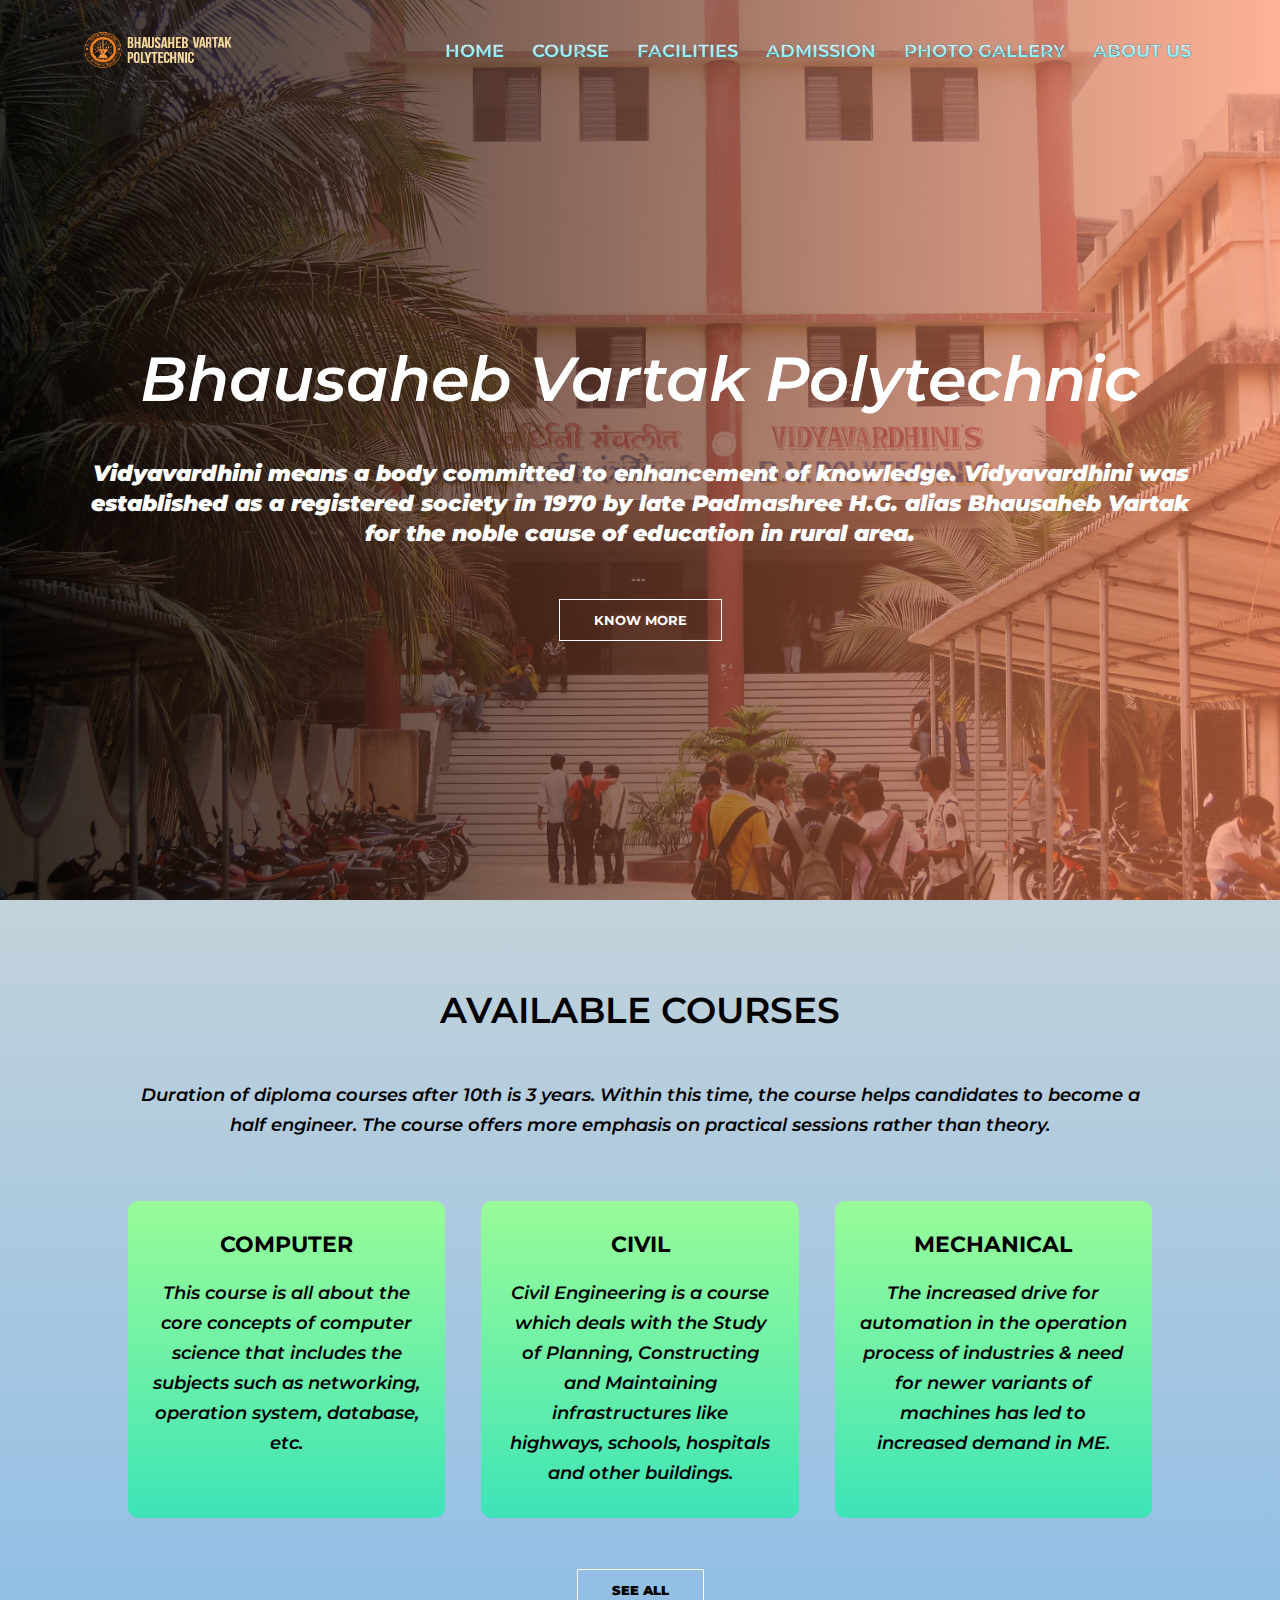
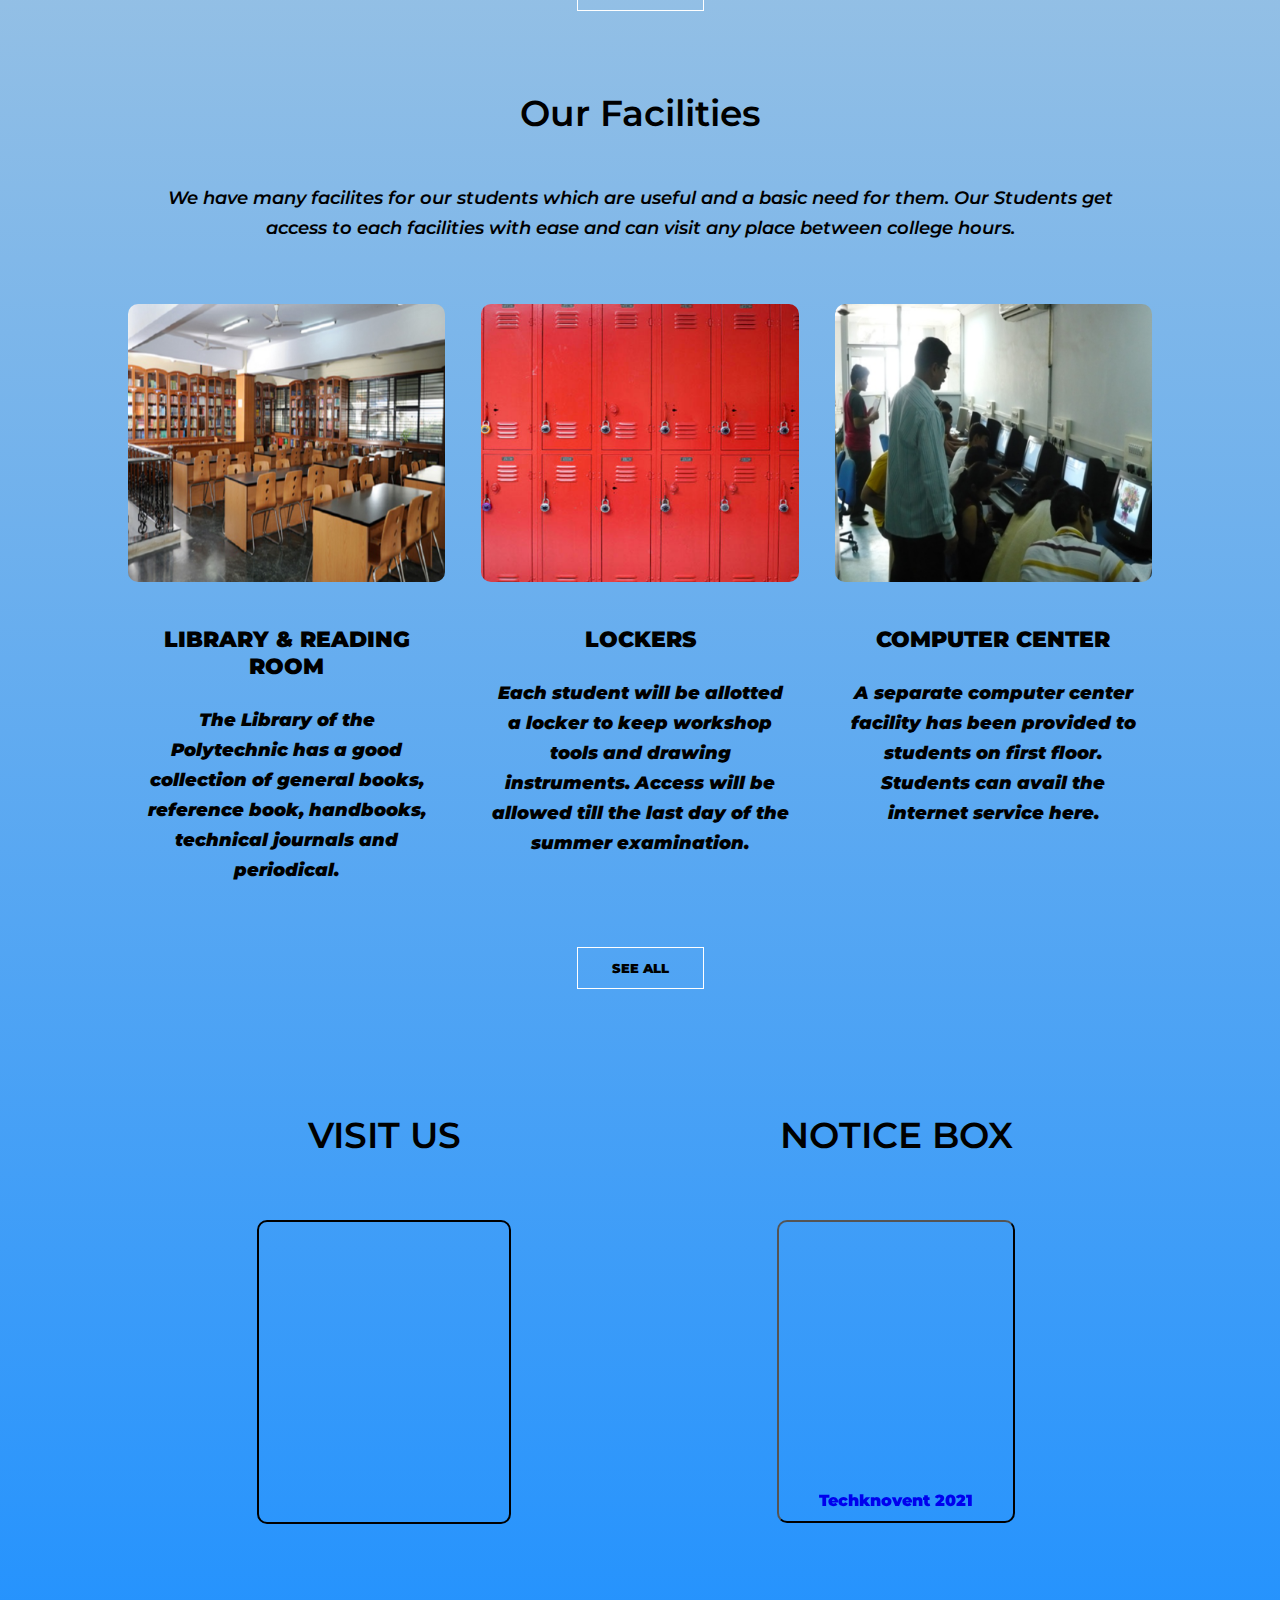
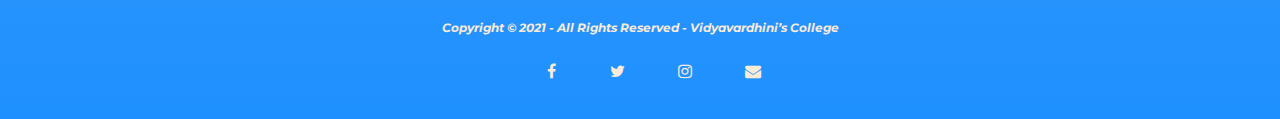
<file: index.html>
<!DOCTYPE html>
<html>
<head>
	<meta charset="utf-8">
	<meta name="viewport" content="width=device-width, initial-scale=1.0">
	<meta name="author" content="Suraj Muthukumar, Harsh Gujrati, Darshan Mahadik">
	<title>Bhausaheb Vartak Polytechnic</title>
	<link rel="shortcut icon" type="image/jpg" href="images/favicons.png"/>
	<link rel="stylesheet" href="style.css">
	<link rel="preconnect" href="https://fonts.gstatic.com">
	<link href="https://fonts.googleapis.com/css2?family=Montserrat:ital,wght@0,100;0,200;0,300;0,400;0,500;0,600;0,700;1,200;1,300;1,400;1,500;1,600&display=swap" rel="stylesheet">
	<link rel="stylesheet" href="https://stackpath.bootstrapcdn.com/font-awesome/4.7.0/css/font-awesome.min.css">
</head>
<body>

	<section class = "header">
			<nav>
		 	<a href="index.html"> <img src="images/logo.png"></a>
		 	<div class="nav-links" id="navLinks">
		 		<i class="fa fa-times" onclick="hideMenu()"></i>
		 		<ul>
		 				<li><a href=" index.html     "><b>HOME         </b></a></li>
		 				<li><a href=" courses.html    "><b>COURSE       </b></a></li>
		 				<li><a href=" facilities.html"><b>FACILITIES   </b></a></li>
		 				<li><a href=" admission.html "><b>ADMISSION    </b></a></li>
		 				<li><a href=" gallery.html   "><b>PHOTO GALLERY</b></a></li>
		 				<li><a href=" about.html     "><b>ABOUT US     </b></a></li>
		 		</ul>
		 	</div>
		 	<i class="fa fa-bars" onclick="showMenu()"></i>
			</nav>

			<div class="text-box">
				<h1>Bhausaheb Vartak Polytechnic</h1>
				<p><b>Vidyavardhini means a body committed to enhancement of knowledge. Vidyavardhini was established as a registered society in 1970 by late Padmashree H.G. alias Bhausaheb Vartak for the noble cause of education in rural area.</b></p>
				<a href=" about.html" class="hero-btn"><b>KNOW MORE</b></a>
			</div>
		

	</section>

	<!----------Marquee----------->
 			<div class="marquee">
        		<a href=" admission.html "><p><b>candidates seeking for admission to First Year & Direct Second Year Diploma please click here for more information<b> </p></a>
			</div>

	<!----------Course----------->

   <section class="course">
   	<h1>AVAILABLE COURSES</h1>
   	<p>Duration of diploma courses after 10th is 3 years. Within this time, the course helps candidates to become a half engineer. The course offers more emphasis on practical sessions rather than theory.</p>

   	<div class="row">
   		<div class="course-col">
   			<h3>COMPUTER</h3>
   			<p>This course is all about the core concepts of computer science that includes the subjects such as networking, operation system, database, etc.  </p>
   		</div>


   		<div class="course-col">
   			<h3>CIVIL</h3>
   			<p>Civil Engineering is a course which deals with the Study of Planning, Constructing and Maintaining infrastructures like highways, schools, hospitals and other buildings. </p>
   		</div>

   		<div class="course-col">
   			<h3>MECHANICAL</h3>
   			<p>The increased drive for automation in the operation process of industries & need for newer variants of machines has led to increased demand in ME. </p>
   		</div>
   	</div>

				<a href =" courses.html " class="her-btn"><b>SEE ALL</b></a>

   </section>



<!----Facilities------>
   <section class="facilities">
   		<h1>Our Facilities</h1>
   		<p>We have many facilites for our students which are useful and a basic need for them. Our Students get access to each facilities with ease and can visit any place between college hours.</p> 


   		<div class="row">
  		<div class="facilities-col">
  		
  			<img src="images/library.png">
  			<h3><b>LIBRARY & READING ROOM</b></h3>
  			<p><b>The Library of the Polytechnic has a good collection of general books, reference book, handbooks, technical journals and periodical.</b></p>
  		</div>

  		<div class="facilities-col">
  		
  			<img src="images/lockers.png">
  			<h3><b>LOCKERS</b></h3>
  			<p><b>Each student will be allotted a locker to keep workshop tools and drawing instruments. Access will be allowed till the last day of the summer examination.</b> </p>
  		</div>

  		<div class="facilities-col">
  		
  			<img src="images/cc.png">
  			<h3><b>COMPUTER CENTER</b></h3>
  			<p><b>A separate computer center facility has been provided to students on first floor. Students can avail the internet service here.</b></p>
  		</div>


			</div>

			<a href=" facilities.html " class="he-btn"><b>SEE ALL</b></a>
   </section>

<!----MAPS------>

  <section class="map">

  	 	

   <div class="row">
  	  <div class="map-col">
  	  	<h1>VISIT US</h1>

  	  	<iframe src="https://www.google.com/maps/embed?pb=!1m14!1m8!1m3!1d15054.60530538092!2d72.8289418!3d19.3842445!3m2!1i1024!2i768!4f13.1!3m3!1m2!1s0x0%3A0xdbdf19bb611251f7!2sBhausaheb%20Vartak%20Polytechnic!5e0!3m2!1sen!2sin!4v1622832775474!5m2!1sen!2sin" width="250" height="300" style="border:solid; border-radius: 10px; border-width: 2px;" allowfullscreen="" loading="lazy">
  	  	</iframe>

  	  </div>

  	  <div class="map-col">
  	  	<h1>NOTICE BOX</h1>
  	  	
        		 <marquee direction = "up"; scrolldelay= "300";>

        		 		<a href="Techknovent 2021.pdf" target="_blank">Techknovent 2021<br></a>
        		 	  <br>

        		 		<a href="Vacancy Round For 2020-21.pdf" target="_blank">Vacancy Round For 2020-21<br></a>
        		 		<br>
        		 	
        		 		<a href="2020-21 EVEN SEMESTER SCHEDULE.pdf" target="_blank">2020-21 Even Semester Schedule<br></a>
        		 		<br>

        		 </marquee>
		

  	  </div>

  	</div>

  	</section>
   

<!----Footer------>
		<section class="footer">

			<div class="footer1">
  					<p>Copyright © 2021 - All Rights Reserved - Vidyavardhini’s College</p>
			</div>
    
     <div class="icons">
     	 		<a href="https://www.facebook.com/sundar.pichai" target="_blank"><i class="fa fa-facebook"></i></a>
     			<a href="https://twitter.com/sundarpichai"  target="_blank"><i class="fa fa-twitter"></i></a>
     			<a href="https://www.instagram.com/sundarpichai/" target="_blank"><i class="fa fa-instagram"></i></a>
     			<a href="https://mail.google.com/mail/u/0/#inbox?compose=DmwnWrRqgkHTfMkwhHzxGcwhvMscFjxqnkvrzggZFGzRmgFQlZrDNxdchVqKFXDQPsJgLMZVrFhg" target="_blank"><i class="fa fa-envelope"></i></a>
     	
     </div>

     
		</section>



<!----Javascript for toggle menu------>

 	<script>
 		var navLinks = document.getElementById("navLinks");
 		function showMenu()
 		{
 			navLinks.style.right = "0";
 		}

 		function hideMenu()
 		{
 			navLinks.style.right = "-200px";
 		}
 	</script>
</body>
</html>
</file>
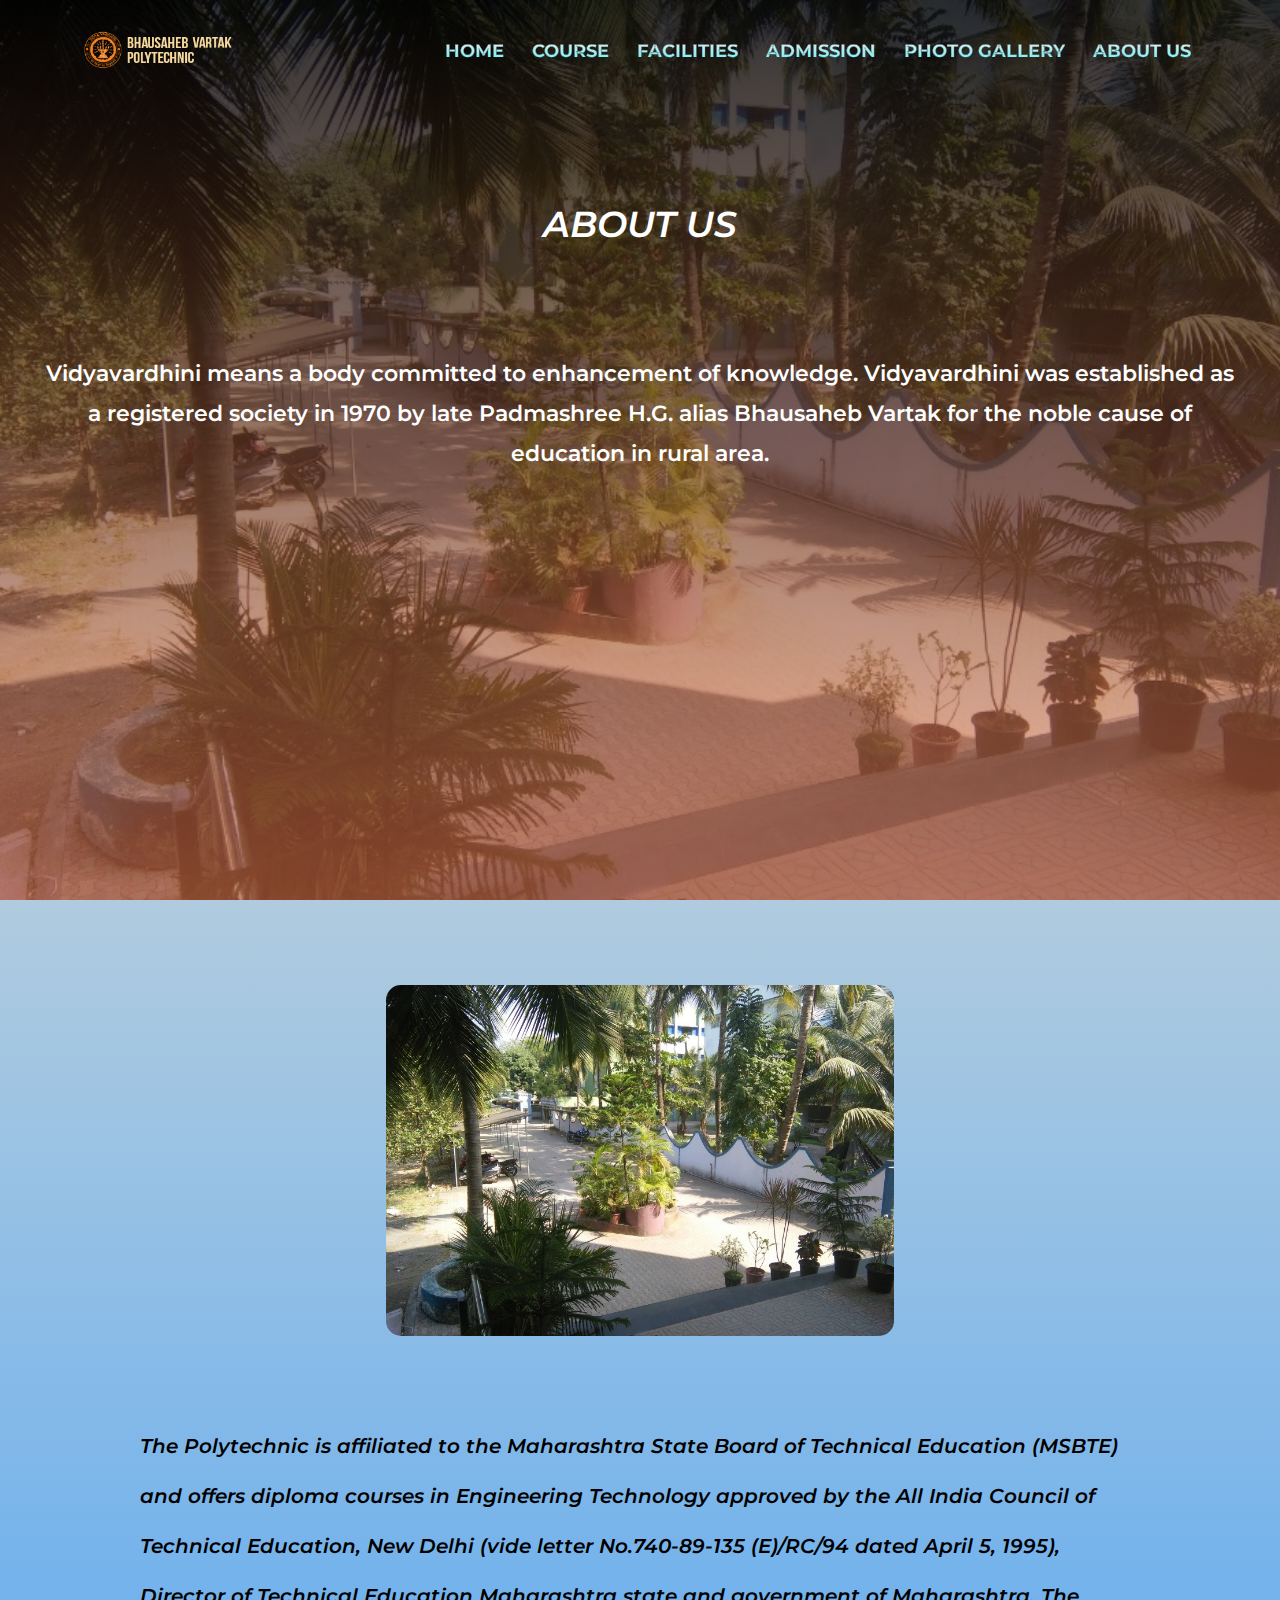
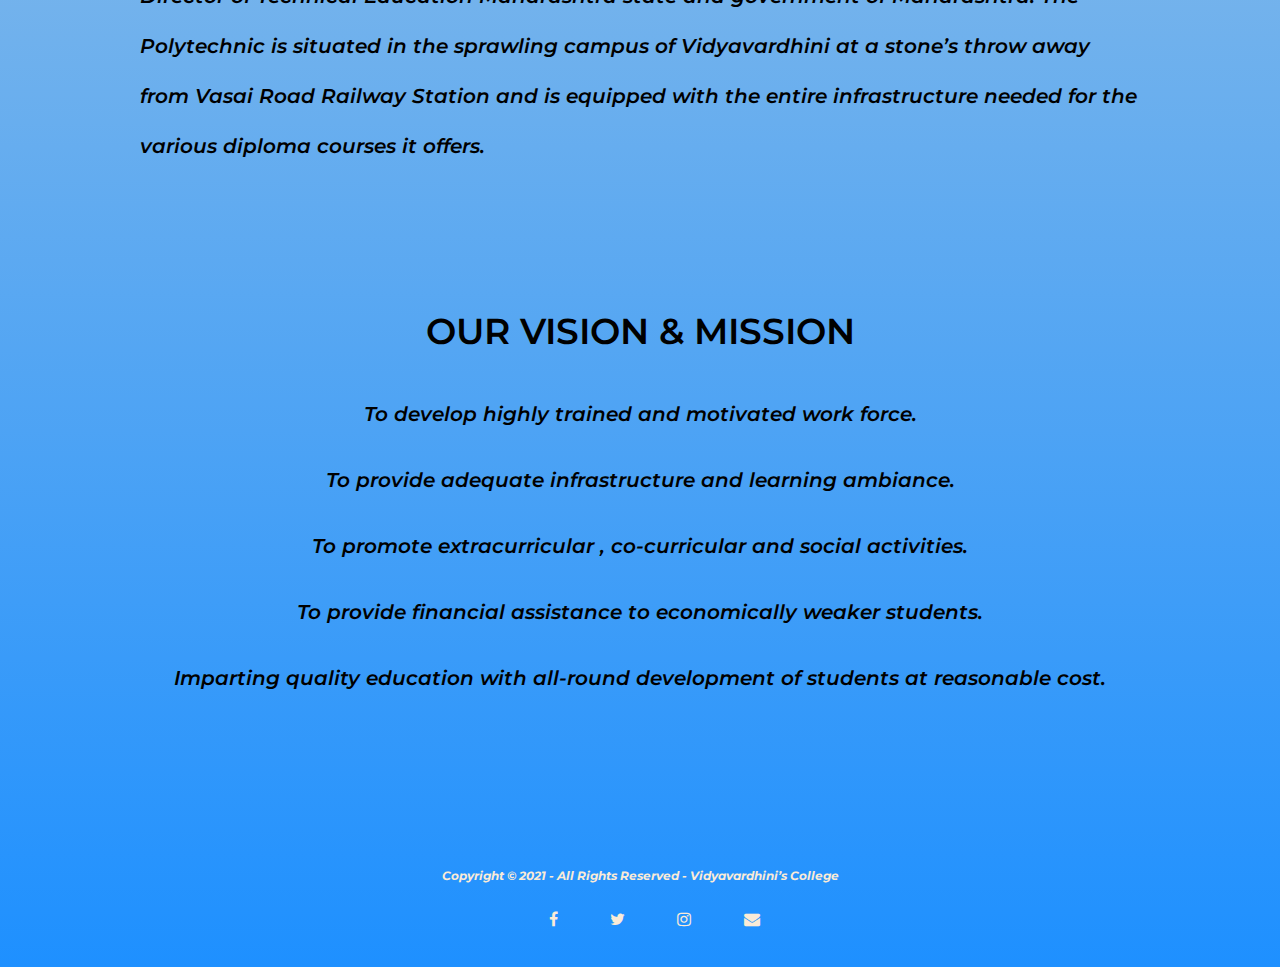
<file: about.html>
<!DOCTYPE html>
<html>
<head>
	<meta charset="utf-8">
	<meta name="viewport" content="width=device-width, initial-scale=1.0">
	<meta name="author" content="Suraj Muthukumar, Harsh Gujrati, Darshan Mahadik">
	<title>Bhausaheb Vartak Polytechnic</title>
	<link rel="shortcut icon" type="image/jpg" href="images/favicons.png"/>
	<link rel="stylesheet" href="style.css">
	<link rel="preconnect" href="https://fonts.gstatic.com">
	<link href="https://fonts.googleapis.com/css2?family=Montserrat:ital,wght@0,100;0,200;0,300;0,400;0,500;0,600;0,700;1,200;1,300;1,400;1,500;1,600&display=swap" rel="stylesheet">
	<link rel="stylesheet" href="https://stackpath.bootstrapcdn.com/font-awesome/4.7.0/css/font-awesome.min.css">
</head>
<body>

	<section class = "sub-header">
			<nav>
		 	<a href="index.html"> <img src="images/logo.png"></a>
		 	<div class="nav-links" id="navLinks">
		 		<i class="fa fa-times" onclick="hideMenu()"></i>
		 		<ul>
		 				<li><a href=" index.html "><b>HOME         </b></a></li>
		 				<li><a href="courses.html "><b>COURSE       </b></a></li>
		 				<li><a href=" facilities.html "><b>FACILITIES   </b></a></li>
		 				<li><a href=" admission.html "><b>ADMISSION    </b></a></li>
		 				<li><a href=" gallery.html"><b>PHOTO GALLERY</b></a></li>
		 				<li><a href=" about.html "><b>ABOUT US     </b></a></li>
		 		</ul>
		 	</div>
		 	<i class="fa fa-bars" onclick="showMenu()"></i>
			</nav>

	 			<h1>ABOUT US</h1>
        <h3>Vidyavardhini means a body committed to enhancement of knowledge. Vidyavardhini was established as a registered society in 1970 by late Padmashree H.G. alias Bhausaheb Vartak for the noble cause of education in rural area.
        </h3>

	</section>

<!----------about us----------------->

			<section class="about-us">
				
					

						

						<div class="about-col">
							<!----<h1>About The Institute</h1>------>

							<div class="about-col">
							
								<img src="images/background.png">

						</div>
							
							<p>The Polytechnic is affiliated to the Maharashtra State Board of Technical Education (MSBTE) and offers diploma courses in Engineering Technology approved by the All India Council of Technical Education, New Delhi (vide letter No.740-89-135 (E)/RC/94 dated April 5, 1995), Director of Technical Education Maharashtra state and government of Maharashtra. The Polytechnic is situated in the sprawling campus of Vidyavardhini at a stone’s throw away from Vasai Road Railway Station and is equipped with the entire infrastructure needed for the various diploma courses it offers.<br>
							</p>

						
						</div>


			</section>



				</section>

<!----------about us1----------------->

			<section class="about-us1">

						<div class="about-col1">
							<h1>OUR VISION & MISSION</h1>

							<p><li>To develop highly trained and motivated work force.</li>
								 <li>To provide adequate infrastructure and learning ambiance.</li>
								 <li>To promote extracurricular , co-curricular and social activities.</li>
								 <li>To provide financial assistance to economically weaker students.</li>
								 <li>Imparting quality education with all-round development of students at reasonable cost.</li>
							</p>
							<p><br>
							</p>	
						</div>
			</section>





<!----Footer------>
		<section class="footer">

			<div class="footer1">
  					<p>Copyright © 2021 - All Rights Reserved - Vidyavardhini’s College</p>
			</div>
    
     <div class="icons">
     	 		<a href="https://www.facebook.com/sundar.pichai" target="_blank"><i class="fa fa-facebook"></i></a>
     			<a href="https://twitter.com/sundarpichai"  target="_blank"><i class="fa fa-twitter"></i></a>
     			<a href="https://www.instagram.com/sundarpichai/" target="_blank"><i class="fa fa-instagram"></i></a>
     			<a href="https://mail.google.com/mail/u/0/#inbox?compose=CllgCJlKnZTkqHBgMSZczzrfsVqKVVHHmjHJfTDQZjJGFlsnMMVXqfmSKVgqbBgZQhnHxFMQkVV" target="_blank"><i class="fa fa-envelope"></i></a>
     	
     </div>
		</section>



<!----Javascript for toggle menu------>

 	<script>
 		var navLinks = document.getElementById("navLinks");
 		function showMenu()
 		{
 			navLinks.style.right = "0";
 		}

 		function hideMenu()
 		{
 			navLinks.style.right = "-200px";
 		}
 	</script>
</body>
</html>
</file>
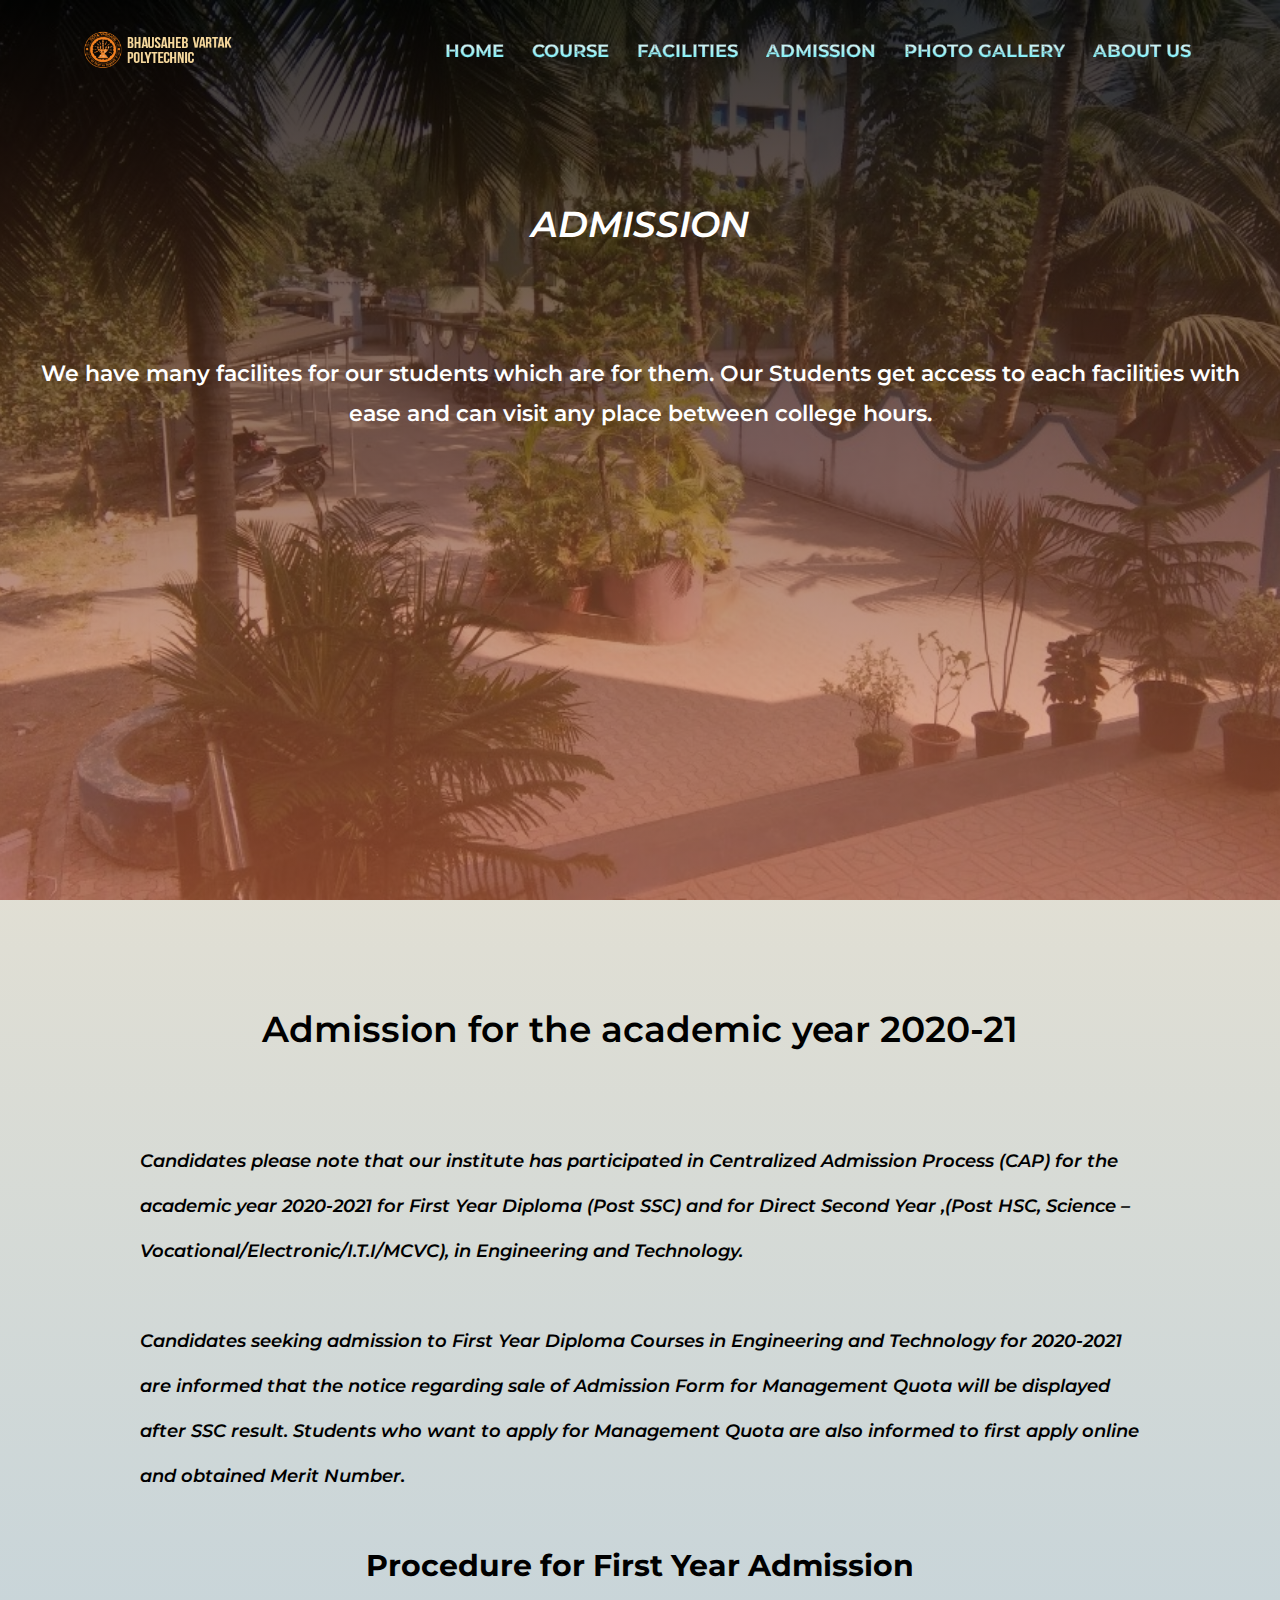
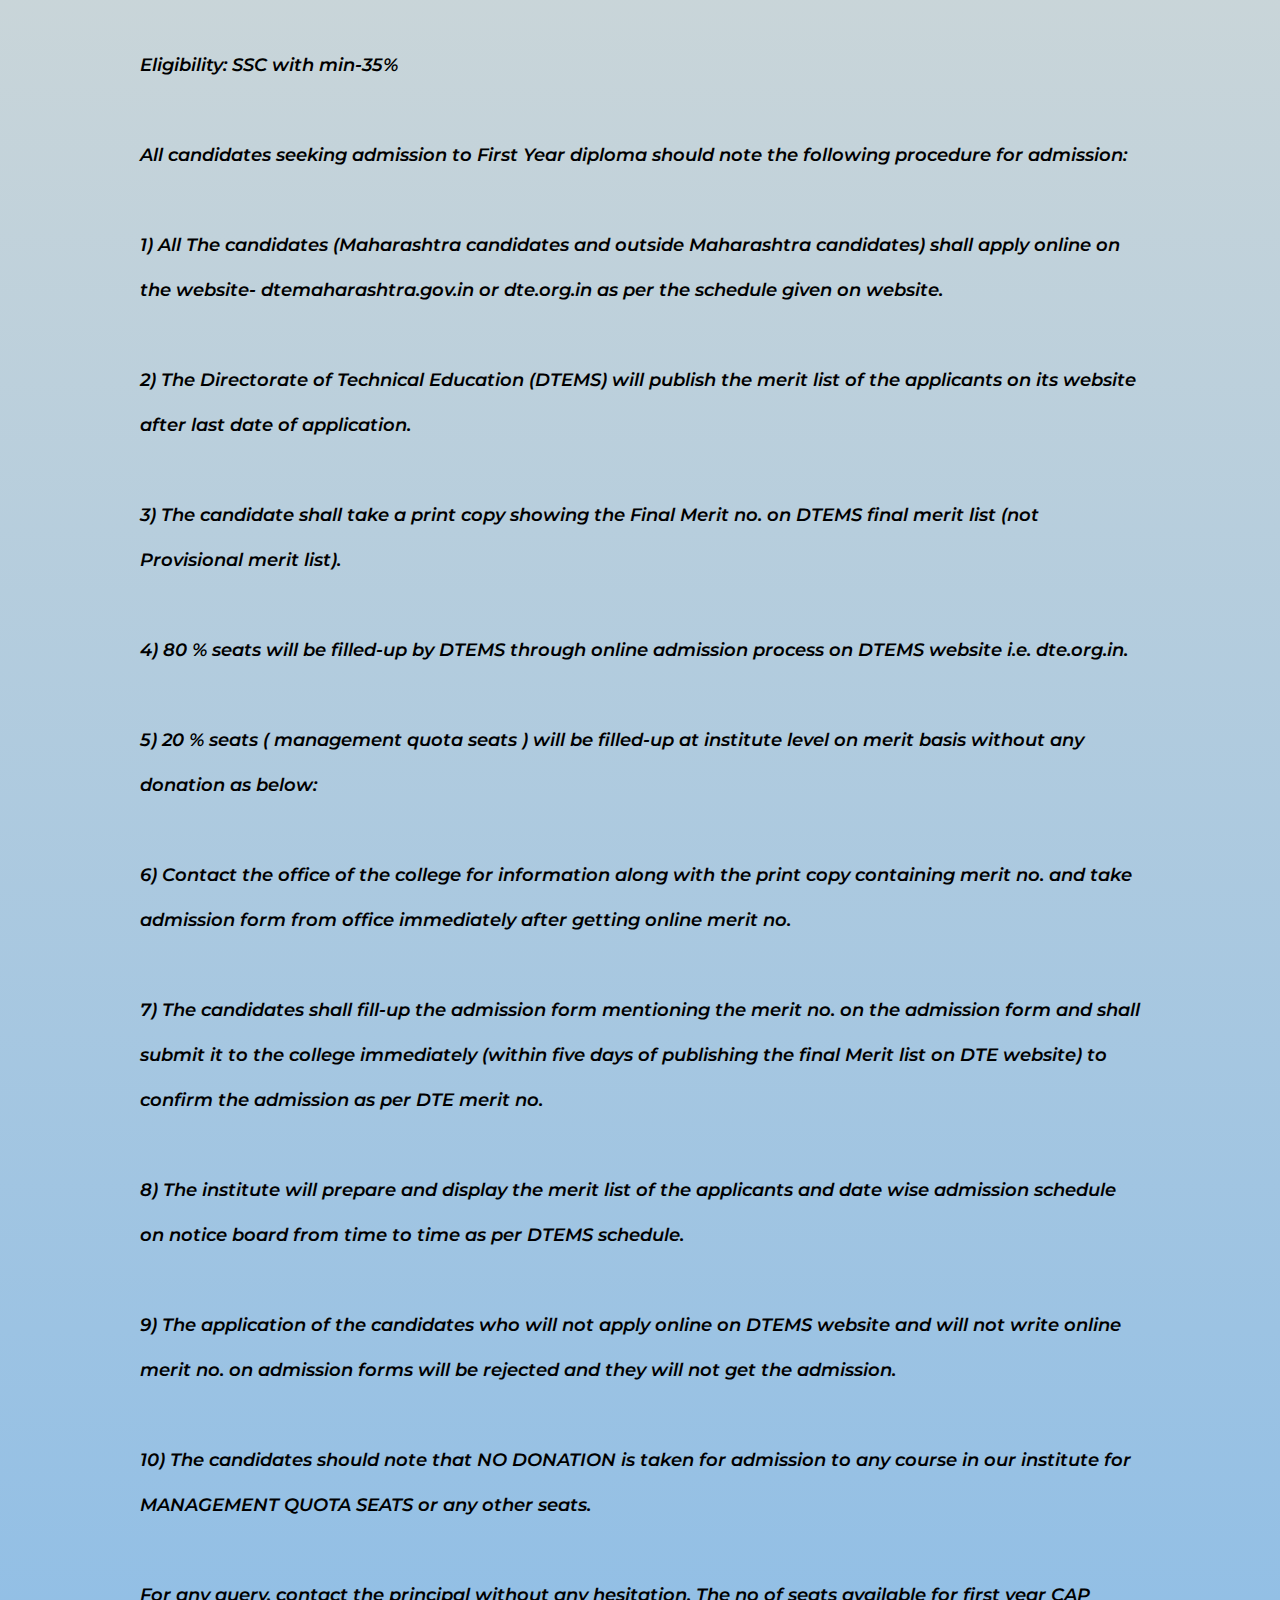
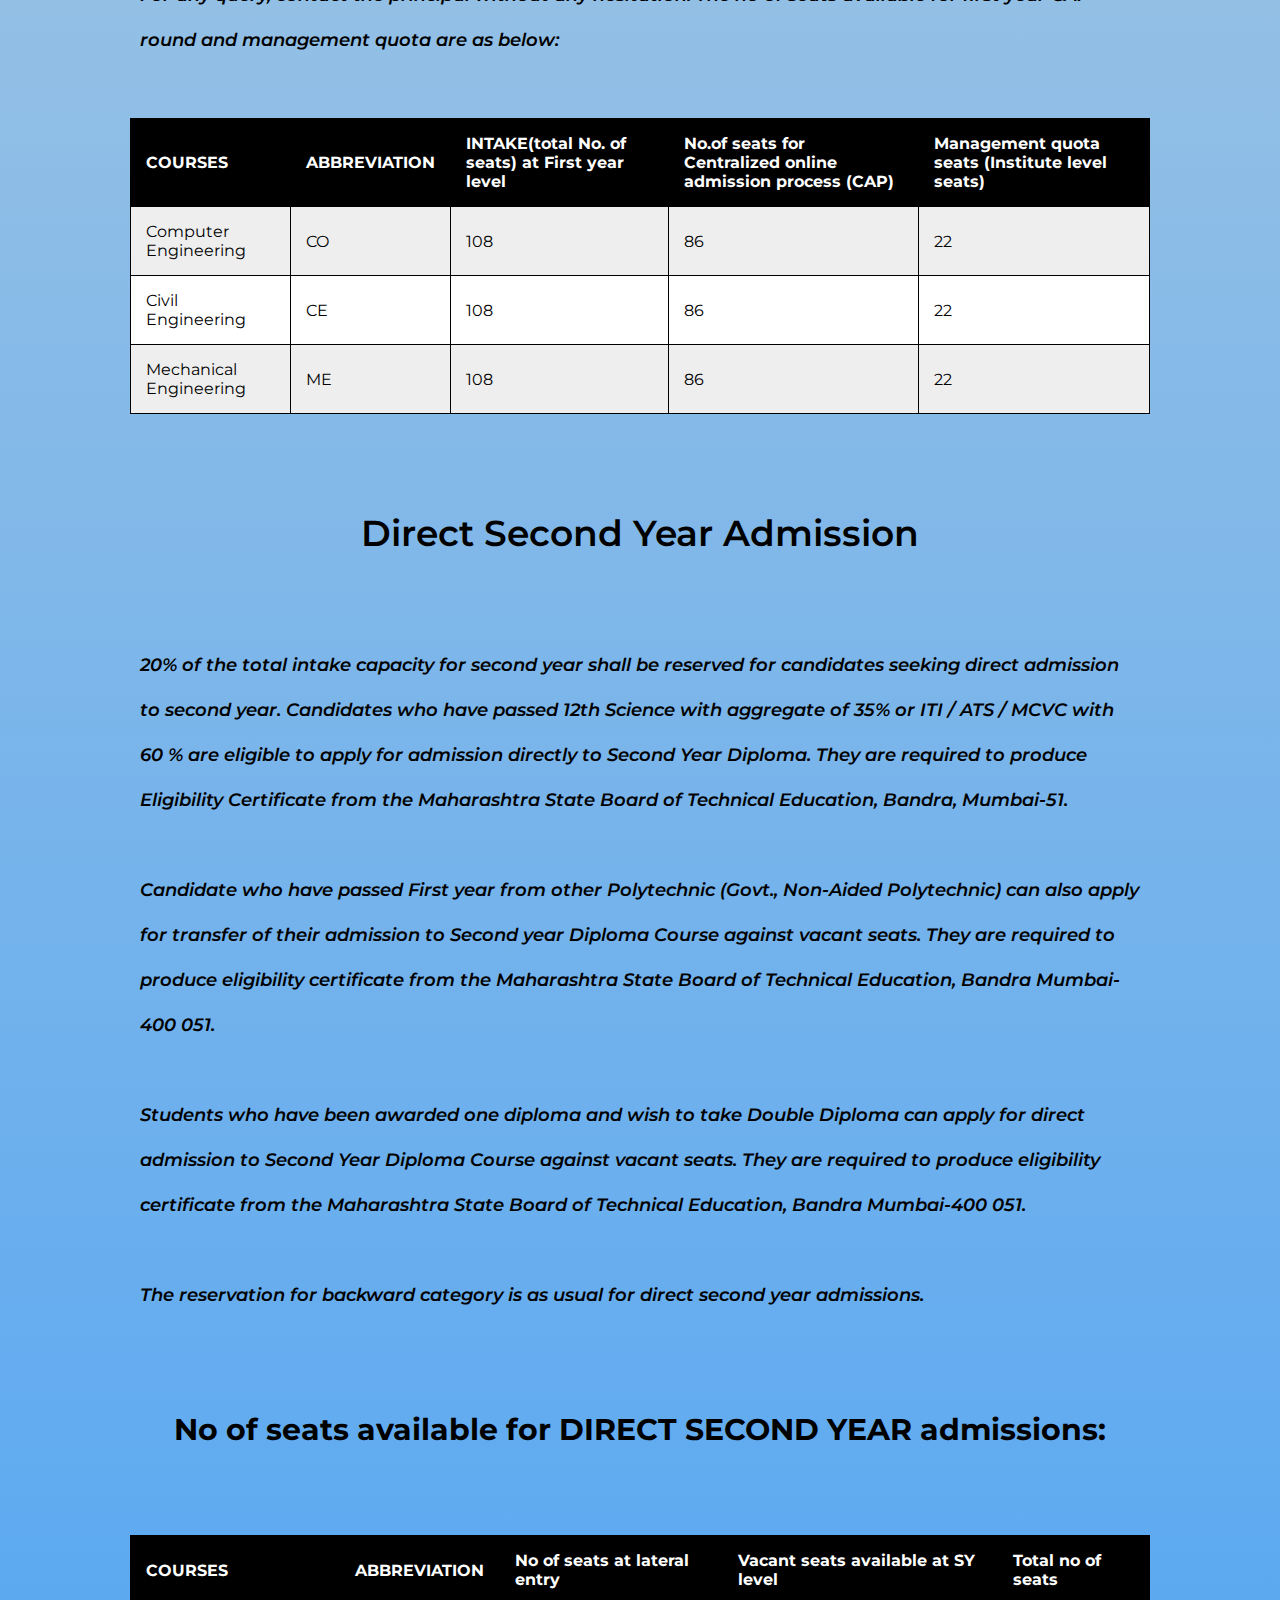
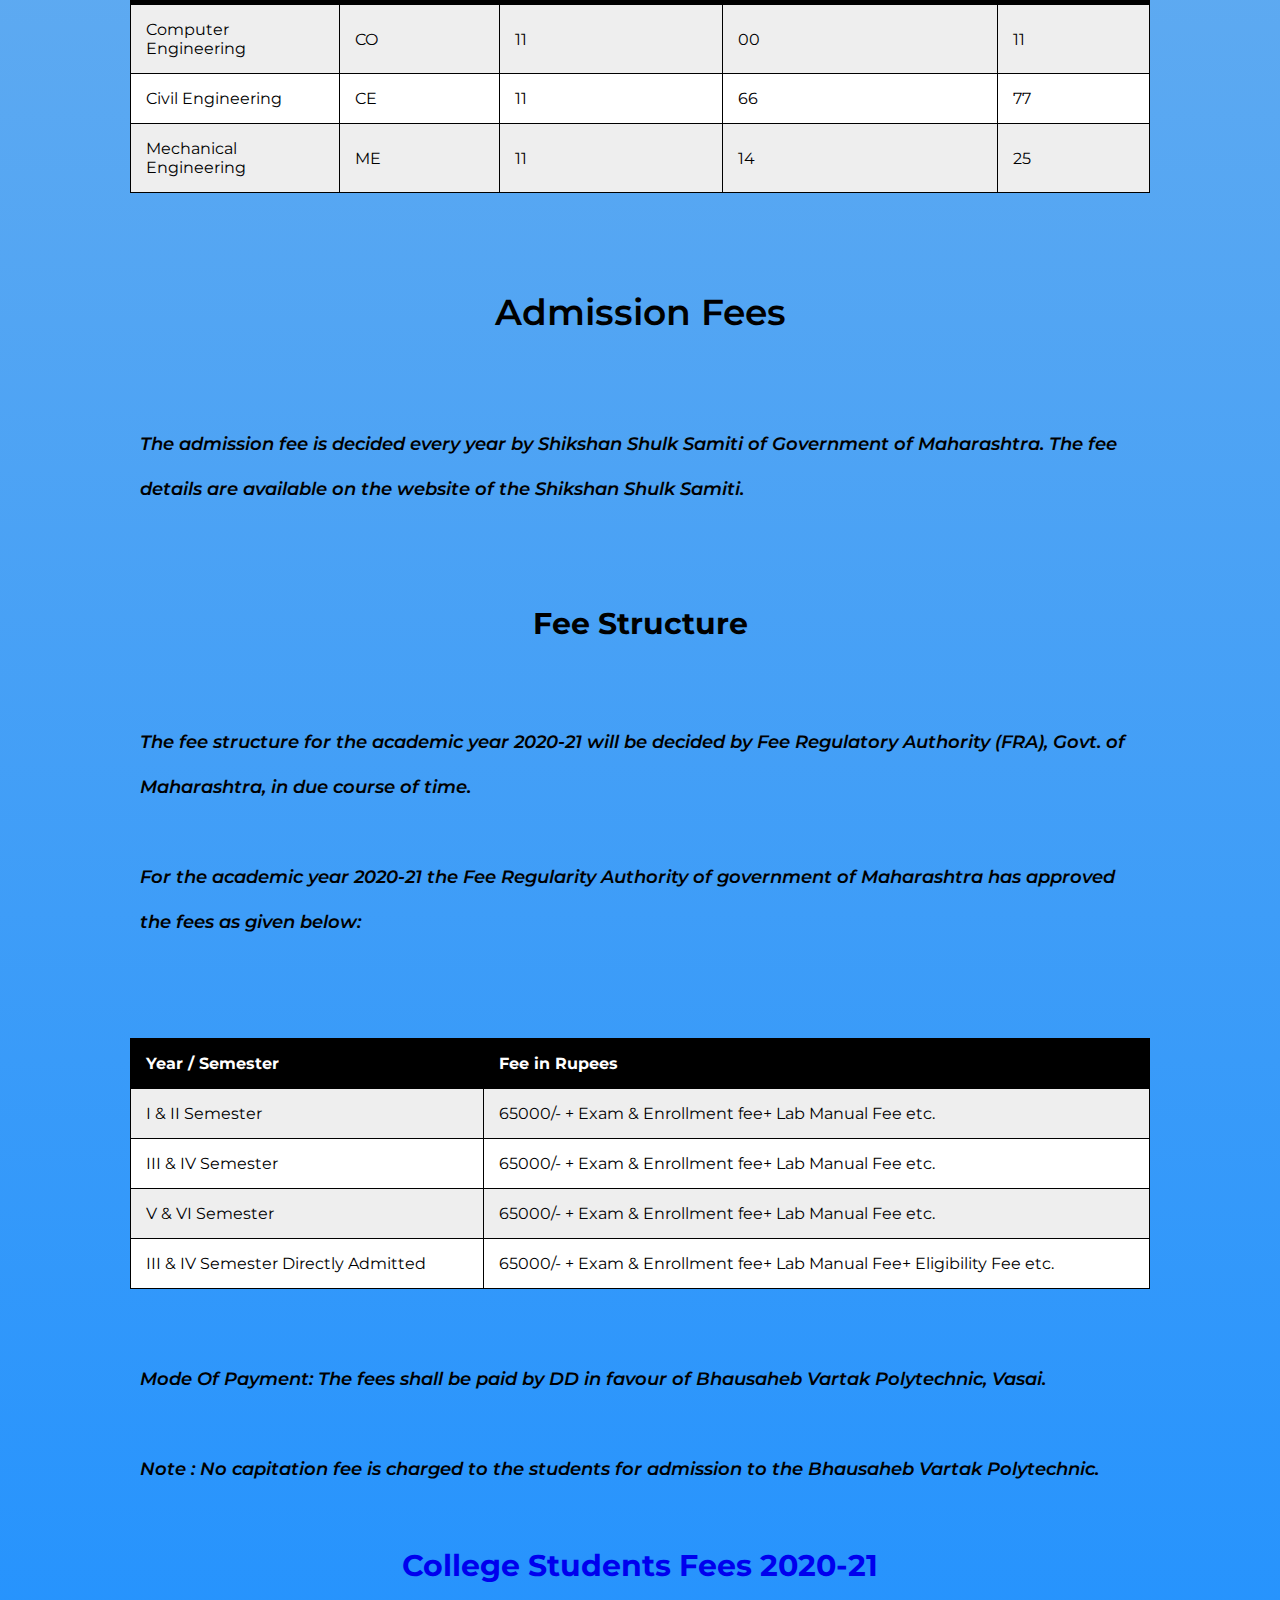
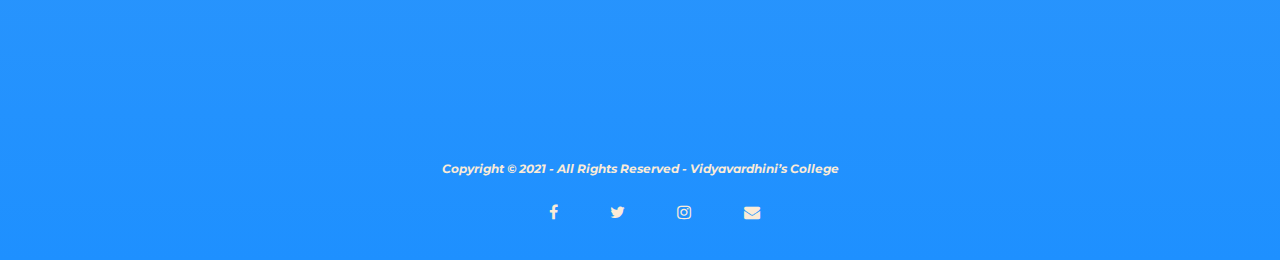
<file: admission.html>
<!DOCTYPE html>
<html>
<head>
	<meta charset="utf-8">
	<meta name="viewport" content="width=device-width, initial-scale=1.0">
	<meta name="author" content="Suraj Muthukumar, Harsh Gujrati, Darshan Mahadik">
	<title>Bhausaheb Vartak Polytechnic</title>
	<link rel="shortcut icon" type="image/jpg" href="images/favicons.png"/>
	<link rel="stylesheet" href="style.css">
	<link rel="preconnect" href="https://fonts.gstatic.com">
	<link href="https://fonts.googleapis.com/css2?family=Montserrat:ital,wght@0,100;0,200;0,300;0,400;0,500;0,600;0,700;1,200;1,300;1,400;1,500;1,600&display=swap" rel="stylesheet">
	<link rel="stylesheet" href="https://stackpath.bootstrapcdn.com/font-awesome/4.7.0/css/font-awesome.min.css">
</head>
<body>

	<section class = "sub-header">
			<nav>
		 	<a href="index.html"> <img src="images/logo.png"></a>
		 	<div class="nav-links" id="navLinks">
		 		<i class="fa fa-times" onclick="hideMenu()"></i>
		 		<ul>
		 				<li><a href=" index.html "><b>HOME         </b></a></li>
		 				<li><a href="courses.html "><b>COURSE       </b></a></li>
		 				<li><a href=" facilities.html "><b>FACILITIES   </b></a></li>
		 				<li><a href=" admission.html "><b>ADMISSION    </b></a></li>
		 				<li><a href=" gallery.html"><b>PHOTO GALLERY</b></a></li>
		 				<li><a href=" about.html "><b>ABOUT US     </b></a></li>
		 		</ul>
		 	</div>
		 	<i class="fa fa-bars" onclick="showMenu()"></i>
			</nav>

	 			<h1>ADMISSION</h1>
        <h3>We have many facilites for our students which are for them. Our Students get access to each facilities with ease and can visit any place between college hours.</h3>
	</section>

<br>

<!----------admission----------------->

			<section class="admission">

						<div class="admission1">
							<h1>Admission for the academic year 2020-21</h1>

							<p>Candidates please note that our institute has participated in Centralized Admission Process (CAP) for the academic year 2020-2021 for First Year Diploma (Post SSC) and for Direct Second Year ,(Post HSC, Science –Vocational/Electronic/I.T.I/MCVC), in Engineering and Technology.<br>
<br>
Candidates seeking admission to First Year Diploma Courses in Engineering and Technology for 2020-2021 are informed that the notice regarding sale of Admission Form for Management Quota will be displayed after SSC result. Students who want to apply for Management Quota are also informed to first apply online and obtained Merit Number.</p>
<br>
<br>
<h2>Procedure for First Year Admission</h2>
 <br>
<p>Eligibility: SSC with min-35%<br> <br>

All candidates seeking admission to First Year diploma should note the following procedure for admission:<br> <br>
1) All The candidates (Maharashtra candidates and outside Maharashtra candidates) shall apply online on the website- dtemaharashtra.gov.in or dte.org.in as per the schedule given on website.<br> <br>
2) The Directorate of Technical Education (DTEMS) will publish the merit list of the applicants on its website after last date of application.<br> <br>
3) The candidate shall take a print copy showing the Final Merit no. on DTEMS final merit list (not Provisional merit list).<br> <br>
4) 80 % seats will be filled-up by DTEMS through online admission process on DTEMS website i.e. dte.org.in.<br> 
<br>
5) 20 % seats ( management quota seats ) will be filled-up at institute level on merit basis without any donation as below:<br> <br>
6) Contact the office of the college for information along with the print copy containing merit no. and take admission form from office immediately after getting online merit no.<br> <br>
7) The candidates shall fill-up the admission form mentioning the merit no. on the admission form and shall submit it to the college immediately (within five days of publishing the final Merit list on DTE website) to confirm the admission as per DTE merit no.<br> <br>
8) The institute will prepare and display the merit list of the applicants and date wise admission schedule on notice board from time to time as per DTEMS schedule.<br> <br>
9) The application of the candidates who will not apply online on DTEMS website and will not write online merit no. on admission forms will be rejected and they will not get the admission.<br> <br>
10) The candidates should note that NO DONATION is taken for admission to any course in our institute for MANAGEMENT QUOTA SEATS or any other seats.<br> <br>

 

For any query, contact the principal without any hesitation.

The no of seats available for first year CAP round and management quota are as below:

<br>
<br>
<table id="t01">
  <tr>
    <th>COURSES</th> 
    <th>ABBREVIATION</th>
    <th>INTAKE(total No. of seats) at First year level</th>
    <th>No.of seats for Centralized online admission process (CAP)</th>
    <th>Management quota seats (Institute level seats)</th>
  </tr>

  <tr>
    <td>Computer Engineering</td>
    <td>CO</td>
    <td>108</td>
     <td>86</td>
      <td>22</td>
  </tr>

   <tr>
    <td>Civil Engineering</td>
    <td>CE</td>
    <td>108</td>
     <td>86</td>
      <td>22</td>
  </tr>

   <tr>
    <td>Mechanical Engineering</td>
    <td>ME</td>
    <td>108</td>
     <td>86</td>
      <td>22</td>
  </tr>
 
</table>


</p>
							
						</div>



						<div class="admission1"> <br> 
							<h1>Direct Second Year Admission</h1>

<p>20% of the total intake capacity for second year shall be reserved for candidates seeking direct admission to second year. Candidates who have passed 12th Science with aggregate of 35% or ITI / ATS / MCVC with 60 % are eligible to apply for admission directly to Second Year Diploma. They are required to produce Eligibility Certificate from the Maharashtra State Board of Technical Education, Bandra, Mumbai-51.<br> <br>

Candidate who have passed First year from other Polytechnic (Govt., Non-Aided Polytechnic) can also apply for transfer of their admission to Second year Diploma Course against vacant seats. They are required to produce eligibility certificate from the Maharashtra State Board of Technical Education, Bandra Mumbai-400 051.
<br><br>

Students who have been awarded one diploma and wish to take Double Diploma can apply for direct admission to Second Year Diploma Course against vacant seats. They are required to produce eligibility certificate from the Maharashtra State Board of Technical Education, Bandra Mumbai-400 051. <br><br>
The reservation for backward category is as usual for direct second year admissions.<br>
<br>
</p>
<br>
<br>
<h2>No of seats available for DIRECT SECOND YEAR admissions:</h2>
 <br>
<br>
<br>
<table id="t01">
  <tr>
    <th>COURSES</th> 
    <th>ABBREVIATION</th>
    <th>No of seats at lateral entry</th>
    <th>Vacant seats available at SY level</th>
    <th>Total no of seats</th>
  </tr>

  <tr>
    <td>Computer Engineering</td>
    <td>CO</td>
    <td>11</td>
     <td>00</td>
      <td>11</td>
  </tr>

   <tr>
    <td>Civil Engineering</td>
    <td>CE</td>
    <td>11</td>
     <td>66</td>
      <td>77</td>
  </tr>

   <tr>
    <td>Mechanical Engineering</td>
    <td>ME</td>
    <td>11</td>
     <td>14</td>
      <td>25</td>
  </tr>
 
</table>
</p>
							
						</div>



						<div class="admission1"> <br> 
							<h1>Admission Fees</h1>

<p>The admission fee is decided every year by Shikshan Shulk Samiti of Government of Maharashtra.
The fee details are available on the website of the Shikshan Shulk Samiti.<br> <br>
</p>
<br>
<br>
<h2>Fee Structure</h2>
 <br>
<br>
<p>The fee structure for the academic year 2020-21 will be decided by Fee Regulatory Authority (FRA), Govt. of Maharashtra, in due course of time.<br><br>
For the academic year 2020-21 the Fee Regularity Authority of government of Maharashtra has approved the fees as given below:<br> <br>
</p>
<br>
<br>
<table id="t01">
  <tr>
    <th>Year / Semester</th> 
    <th>Fee in Rupees</th>
    
  </tr>

  <tr>
    <td>I & II Semester</td>
    <td>65000/- + Exam & Enrollment fee+ Lab Manual Fee etc.</td>
    
  </tr>

   <tr>
    <td>III & IV Semester</td>
    <td>65000/- + Exam & Enrollment fee+ Lab Manual Fee etc.</td>
    
  </tr>

   <tr>
    <td>V & VI Semester</td>
    <td>65000/- + Exam & Enrollment fee+ Lab Manual Fee etc.</td>
  </tr>

  <tr>
    <td>III & IV Semester Directly Admitted</td>
    <td>65000/- + Exam & Enrollment fee+ Lab Manual Fee+ Eligibility Fee etc.</td>
  </tr>
 
</table>
</p>
<br>
<br>
<p>Mode Of Payment:
The fees shall be paid by DD in favour of Bhausaheb Vartak Polytechnic, Vasai.
<br>
<br>
Note :
No capitation fee is charged to the students for admission to the Bhausaheb Vartak Polytechnic.<br> <br>
</p>

<h2><a href="College Students Fees 2020-21.pdf" target="_blank">College Students Fees 2020-21</a> </h2>
							
						</div>
			</section>

<!----Footer------>
		<section class="footer">

			<div class="footer1">
  					<p>Copyright © 2021 - All Rights Reserved - Vidyavardhini’s College</p>
			</div>
    
     <div class="icons">
     	 		<a href="https://www.facebook.com/sundar.pichai" target="_blank"><i class="fa fa-facebook"></i></a>
     			<a href="https://twitter.com/sundarpichai"  target="_blank"><i class="fa fa-twitter"></i></a>
     			<a href="https://www.instagram.com/sundarpichai/" target="_blank"><i class="fa fa-instagram"></i></a>
     			<a href="https://mail.google.com/mail/u/0/#inbox?compose=CllgCJlKnZTkqHBgMSZczzrfsVqKVVHHmjHJfTDQZjJGFlsnMMVXqfmSKVgqbBgZQhnHxFMQkVV" target="_blank"><i class="fa fa-envelope"></i></a>
     	
     </div>
		</section>



<!----Javascript for toggle menu------>

 	<script>
 		var navLinks = document.getElementById("navLinks");
 		function showMenu()
 		{
 			navLinks.style.right = "0";
 		}

 		function hideMenu()
 		{
 			navLinks.style.right = "-200px";
 		}
 	</script>
</body>
</html>
</file>
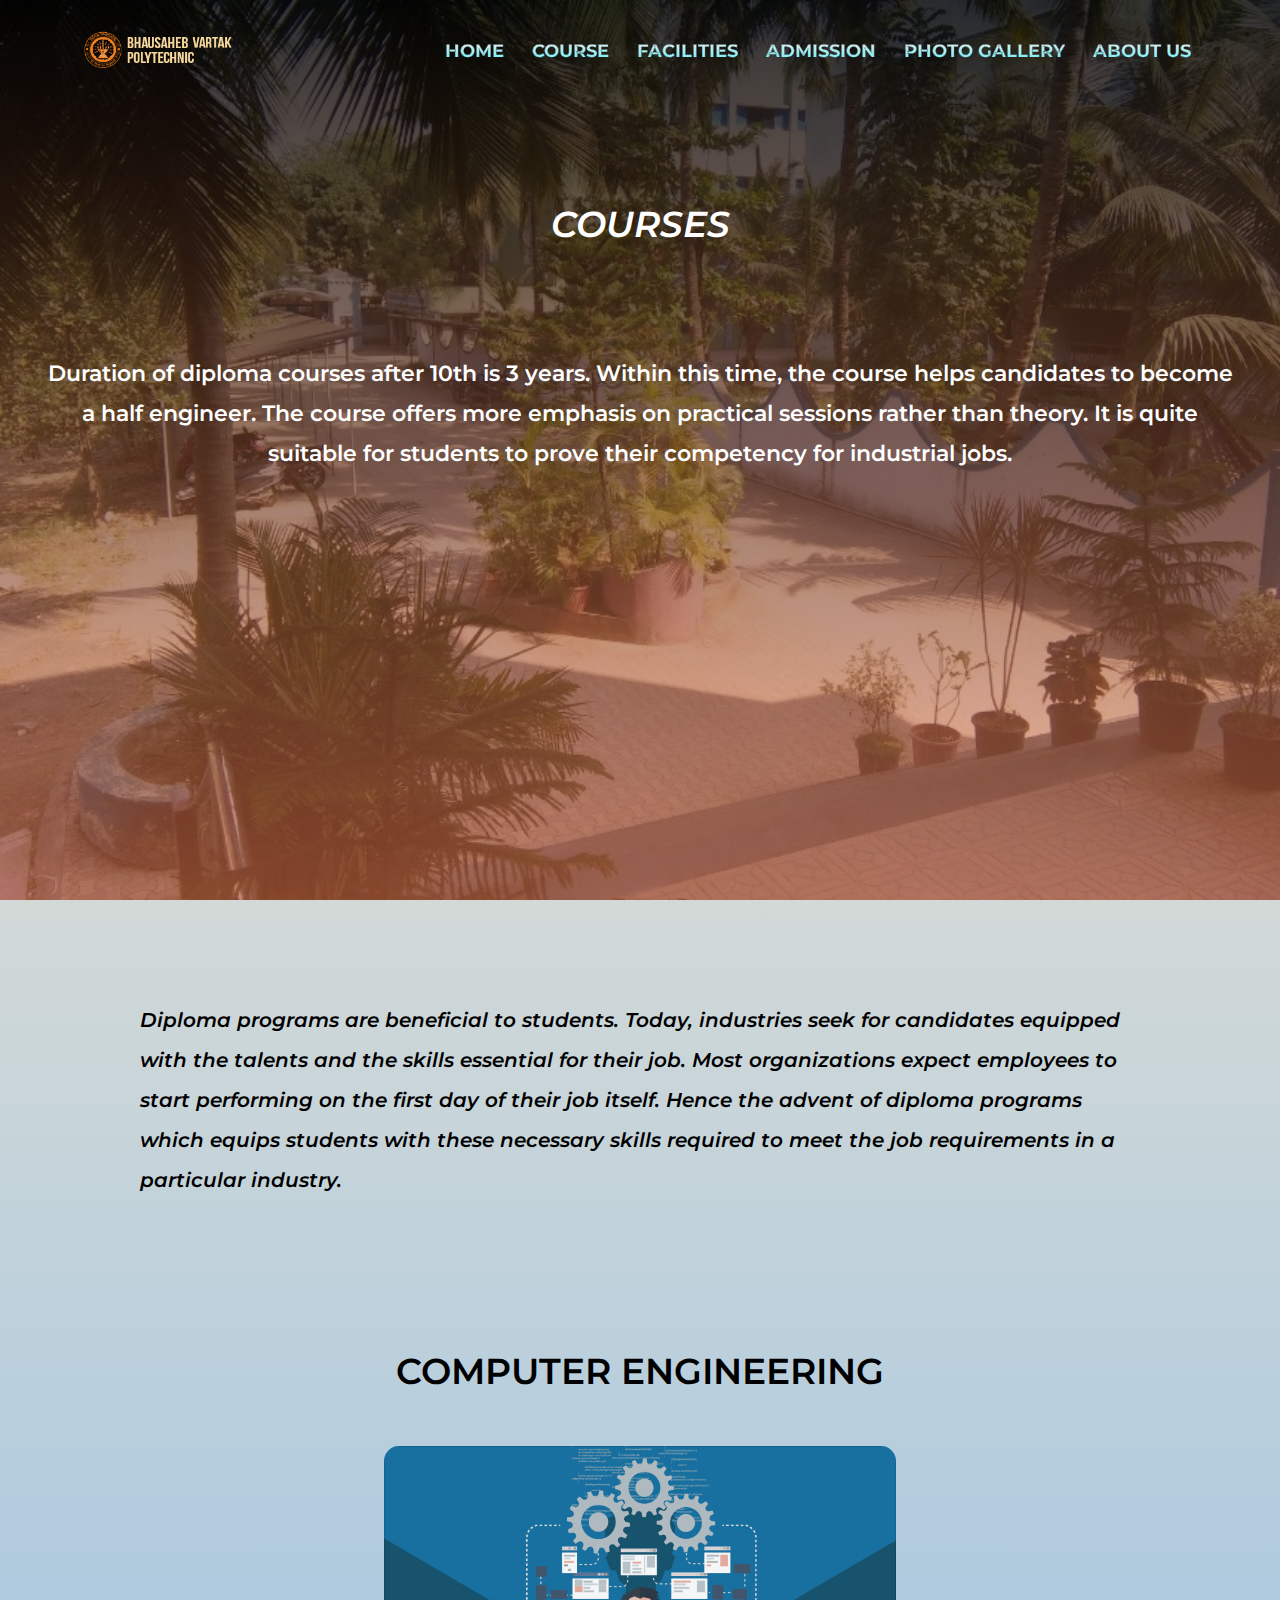
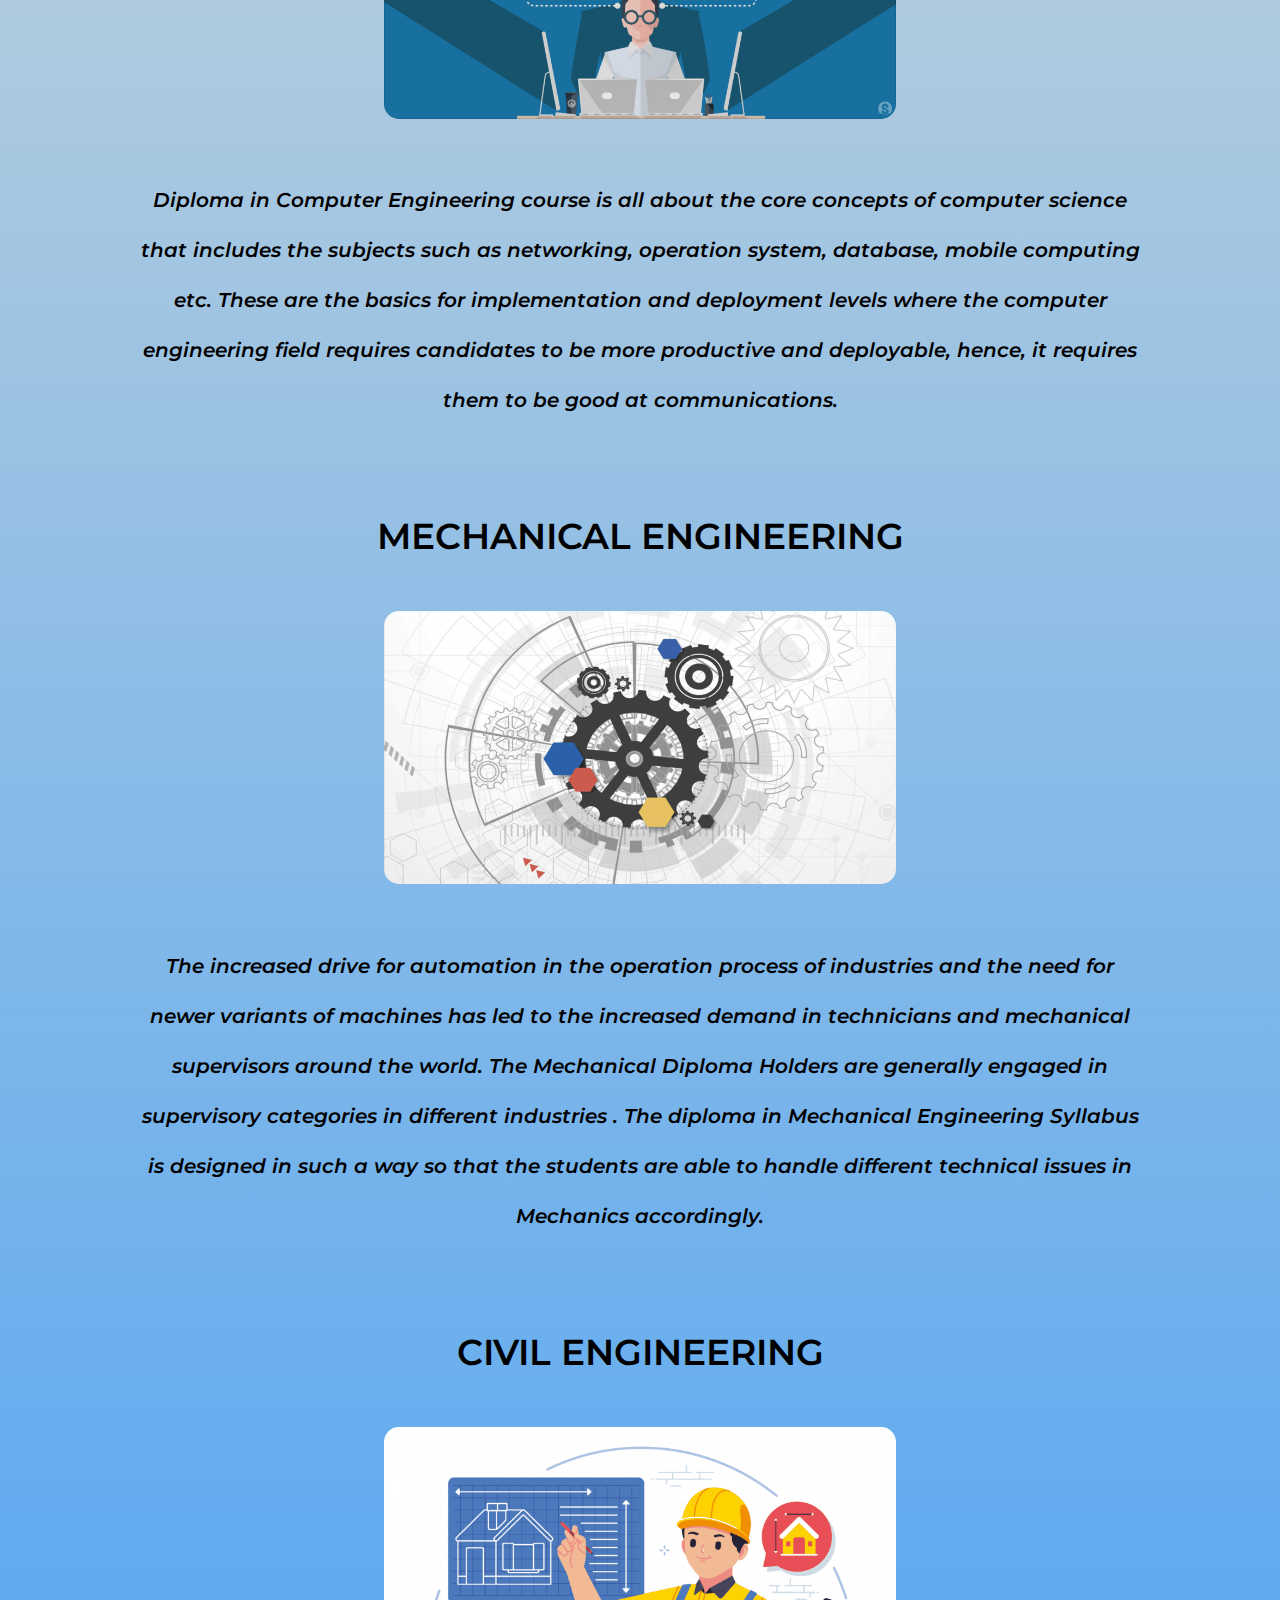
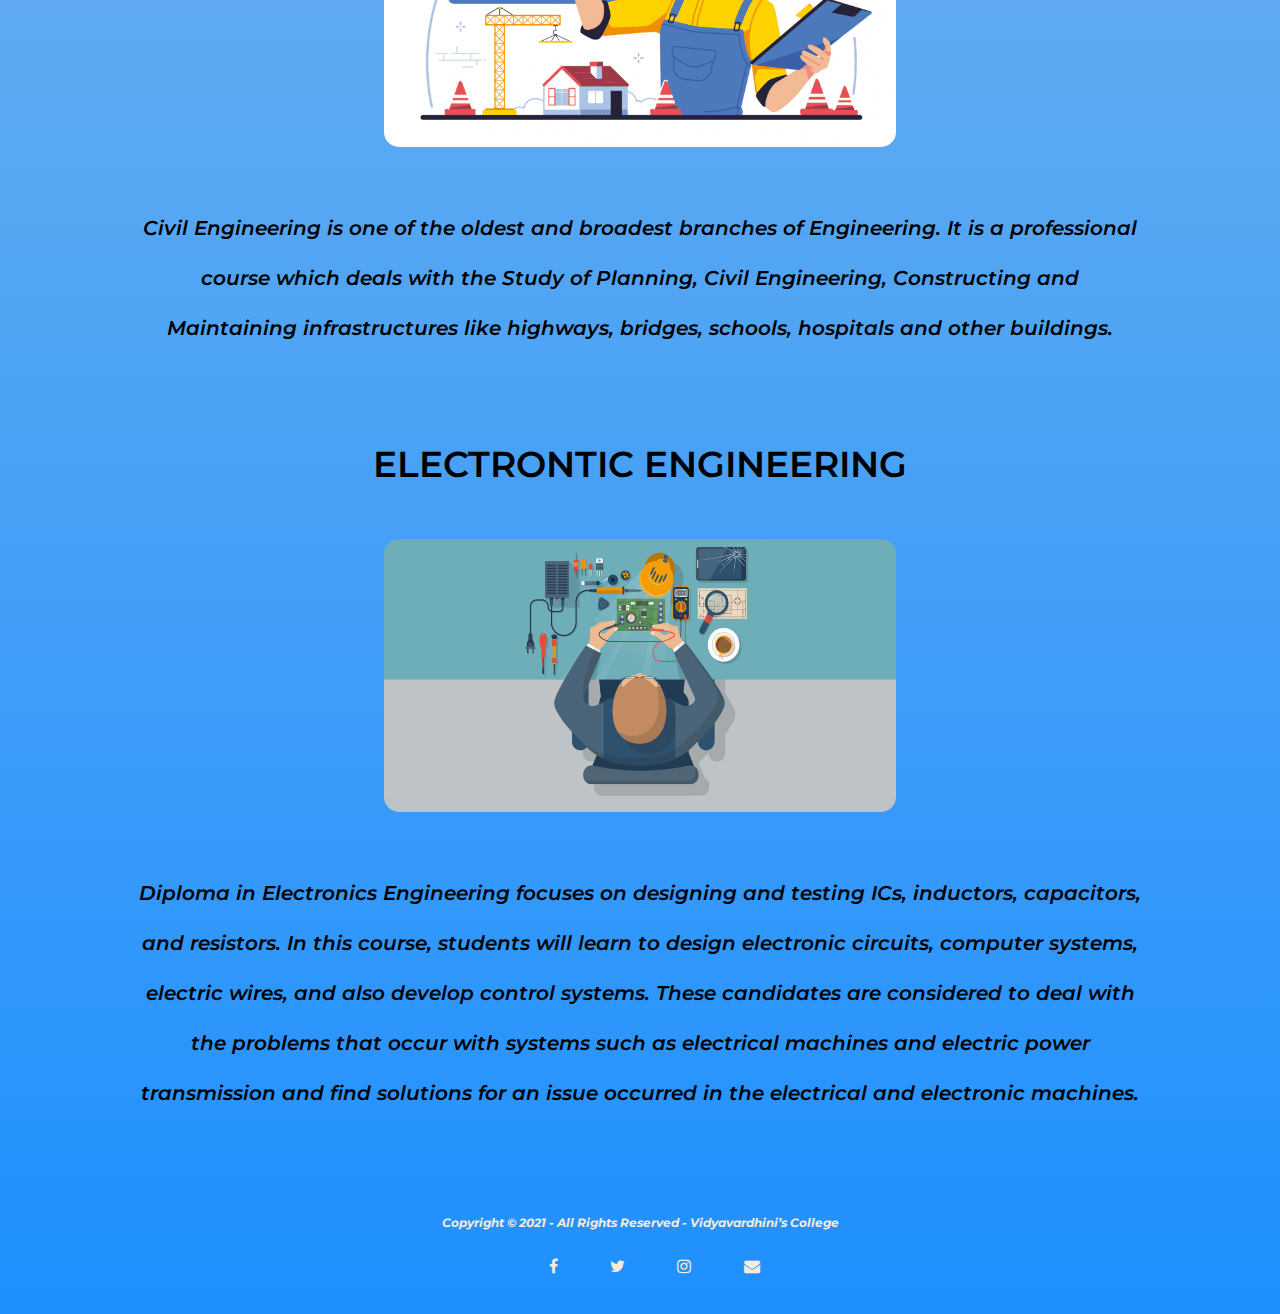
<file: courses.html>
<!DOCTYPE html>
<html>
<head>
	<meta charset="utf-8">
	<meta name="viewport" content="width=device-width, initial-scale=1.0">
	<meta name="author" content="Suraj Muthukumar, Harsh Gujrati, Darshan Mahadik">
	<title>Bhausaheb Vartak Polytechnic</title>
	<link rel="shortcut icon" type="image/jpg" href="images/favicons.png"/>
	<link rel="stylesheet" href="style.css">
	<link rel="preconnect" href="https://fonts.gstatic.com">
	<link href="https://fonts.googleapis.com/css2?family=Montserrat:ital,wght@0,100;0,200;0,300;0,400;0,500;0,600;0,700;1,200;1,300;1,400;1,500;1,600&display=swap" rel="stylesheet">
	<link rel="stylesheet" href="https://stackpath.bootstrapcdn.com/font-awesome/4.7.0/css/font-awesome.min.css">
</head>
<body>

	<section class = "sub-header">
			<nav>
		 	<a href="index.html"> <img src="images/logo.png"></a>
		 	<div class="nav-links" id="navLinks">
		 		<i class="fa fa-times" onclick="hideMenu()"></i>
		 		<ul>
		 				<li><a href=" index.html "><b>HOME         </b></a></li>
		 				<li><a href="courses.html "><b>COURSE       </b></a></li>
		 				<li><a href=" facilities.html "><b>FACILITIES   </b></a></li>
		 				<li><a href=" admission.html "><b>ADMISSION    </b></a></li>
		 				<li><a href=" gallery.html"><b>PHOTO GALLERY</b></a></li>
		 				<li><a href=" about.html "><b>ABOUT US     </b></a></li>
		 		</ul>
		 	</div>
		 	<i class="fa fa-bars" onclick="showMenu()"></i>
			</nav>

	 			<h1>COURSES</h1>
        <h3>Duration of diploma courses after 10th is 3 years. Within this time, the course helps candidates to become a half engineer. The course offers more emphasis on practical sessions rather than theory. It is quite suitable for students to prove their competency for industrial jobs.</h3>
	</section>

<!----------COURSES----------------->

			<section class="courses">
				
					

						<div class="courses-col">
							<!----<h1>Course Introduction</h1>------>

						
							<p>Diploma programs are beneficial to students. Today, industries seek for candidates equipped with the talents and the skills essential for their job. Most organizations expect employees to start performing on the first day of their job itself. Hence the advent of diploma programs which equips students with these necessary skills required to meet the job requirements in a particular industry.

							<br>
							</p>

						
						</div>


			</section>



				</section>

<!----------courses1----------------->

			<section class="courses1">

						<div class="courses-col1">
							<h1>COMPUTER ENGINEERING</h1>

							<img src="images/se.png">

							<p>Diploma in Computer Engineering course is all about the core concepts of computer science that includes the subjects such as networking, operation system, database, mobile computing etc. These are the basics for implementation and deployment levels where the computer engineering field requires candidates to be more productive and deployable, hence, it requires them to be good at communications.

							</p>
							
						</div>
			</section>



			<section class="courses1">

						<div class="courses-col1">
							<h1>MECHANICAL ENGINEERING</h1>

							<img src="images/me.png">

							<p>The increased drive for automation in the operation process of industries and the need for newer variants of machines has led to the increased demand in technicians and mechanical supervisors around the world. The Mechanical Diploma Holders are generally engaged in supervisory categories in different industries . The diploma in Mechanical Engineering Syllabus is designed in such a way so that the students are able to handle different technical issues in Mechanics accordingly.
							</p>
								
						</div>
			</section>



			<section class="courses1">

						<div class="courses-col1">
							<h1>CIVIL ENGINEERING</h1>

							<img src="images/ce.png">

							<p>Civil Engineering is one of the oldest and broadest branches of Engineering. It is a professional course which deals with the Study of Planning, Civil Engineering, Constructing and Maintaining infrastructures like highways, bridges, schools, hospitals and other buildings. 
							</p>
								
						</div>
			</section>


			
			<section class="courses1">

						<div class="courses-col1">
							<h1>ELECTRONTIC ENGINEERING</h1>

							<img src="images/ee.png">

							<p>Diploma in Electronics Engineering focuses on designing and testing ICs, inductors, capacitors, and resistors. In this course, students will learn to design electronic circuits, computer systems, electric wires, and also develop control systems. These candidates are considered to deal with the problems that occur with systems such as electrical machines and electric power transmission and find solutions for an issue occurred in the electrical and electronic machines.
							</p>
							
						</div>
			</section>




<!----Footer------>
		<section class="footer">

			<div class="footer1">
  					<p>Copyright © 2021 - All Rights Reserved - Vidyavardhini’s College</p>
			</div>
    
     <div class="icons">
     	 		<a href="https://www.facebook.com/sundar.pichai" target="_blank"><i class="fa fa-facebook"></i></a>
     			<a href="https://twitter.com/sundarpichai"  target="_blank"><i class="fa fa-twitter"></i></a>
     			<a href="https://www.instagram.com/sundarpichai/" target="_blank"><i class="fa fa-instagram"></i></a>
     			<a href="https://mail.google.com/mail/u/0/#inbox?compose=CllgCJlKnZTkqHBgMSZczzrfsVqKVVHHmjHJfTDQZjJGFlsnMMVXqfmSKVgqbBgZQhnHxFMQkVV" target="_blank"><i class="fa fa-envelope"></i></a>
     	
     </div>
		</section>



<!----Javascript for toggle menu------>

 	<script>
 		var navLinks = document.getElementById("navLinks");
 		function showMenu()
 		{
 			navLinks.style.right = "0";
 		}

 		function hideMenu()
 		{
 			navLinks.style.right = "-200px";
 		}
 	</script>
</body>
</html>
</file>
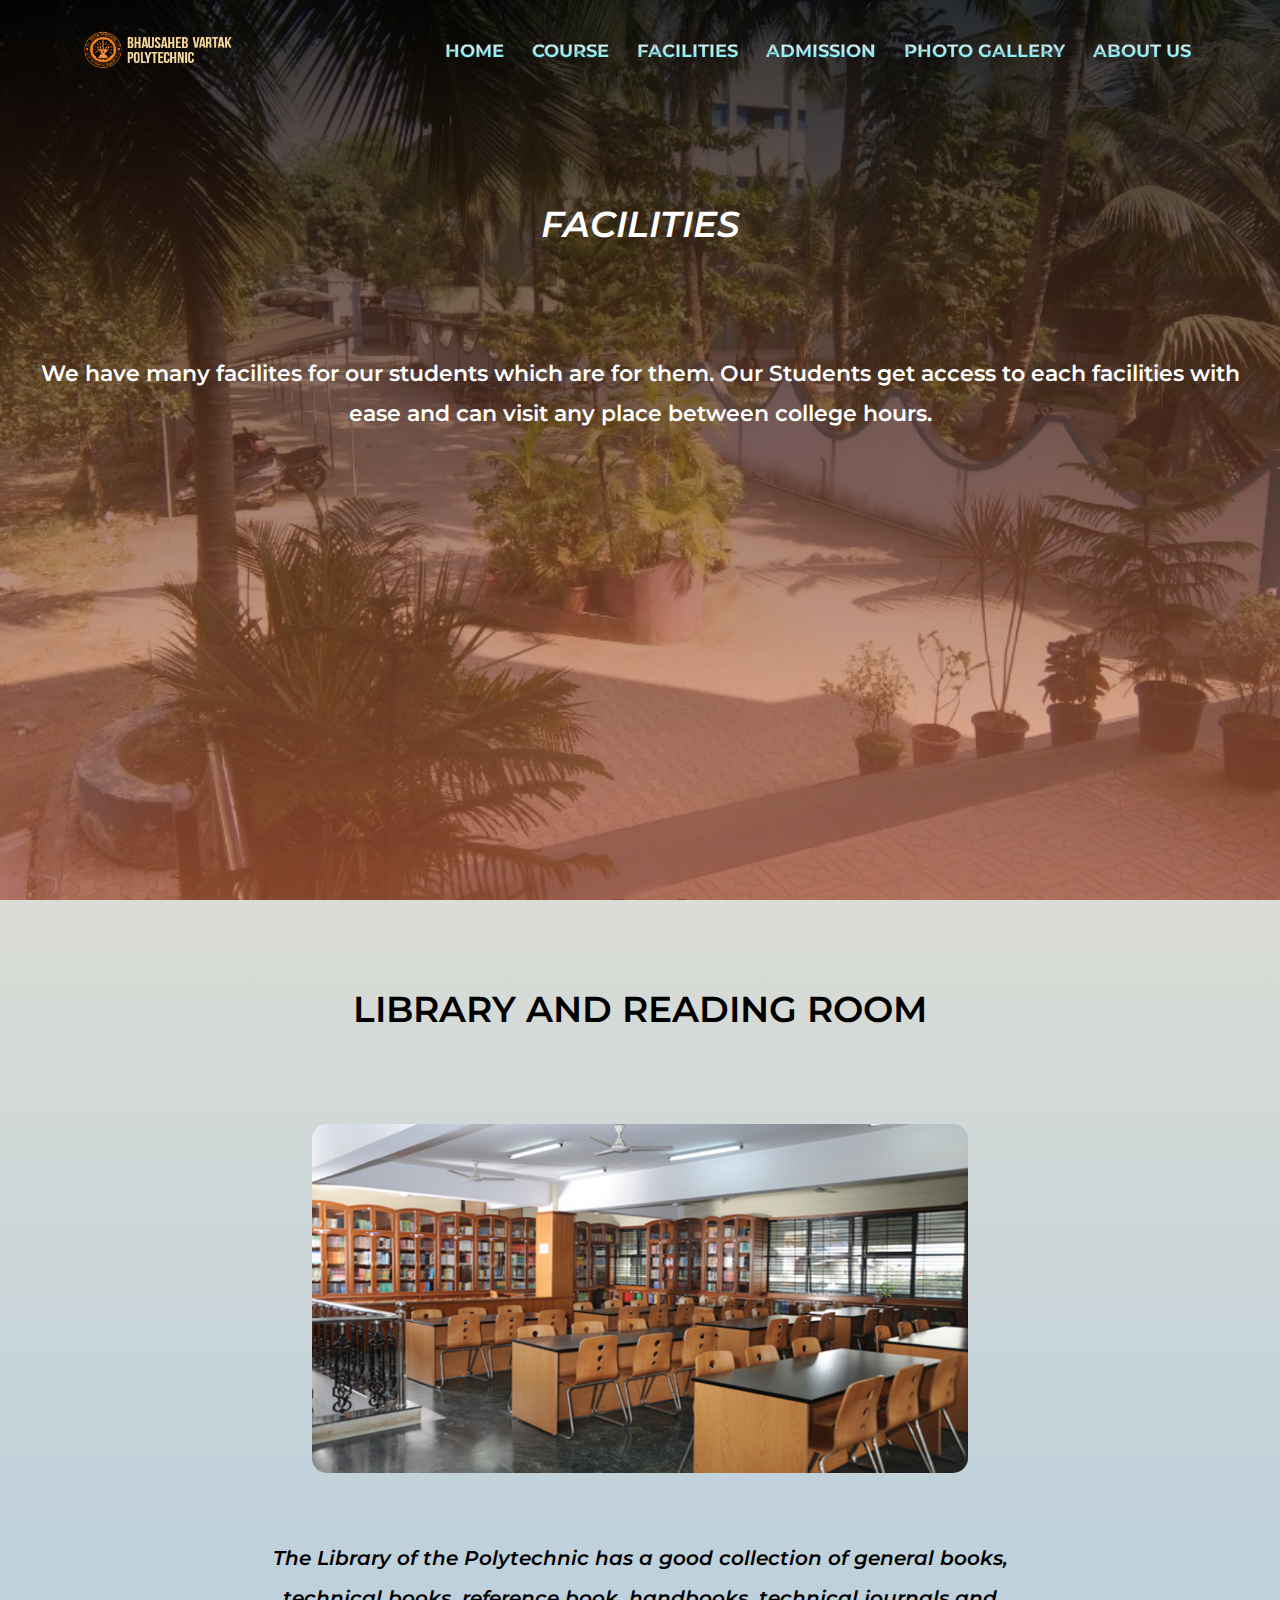
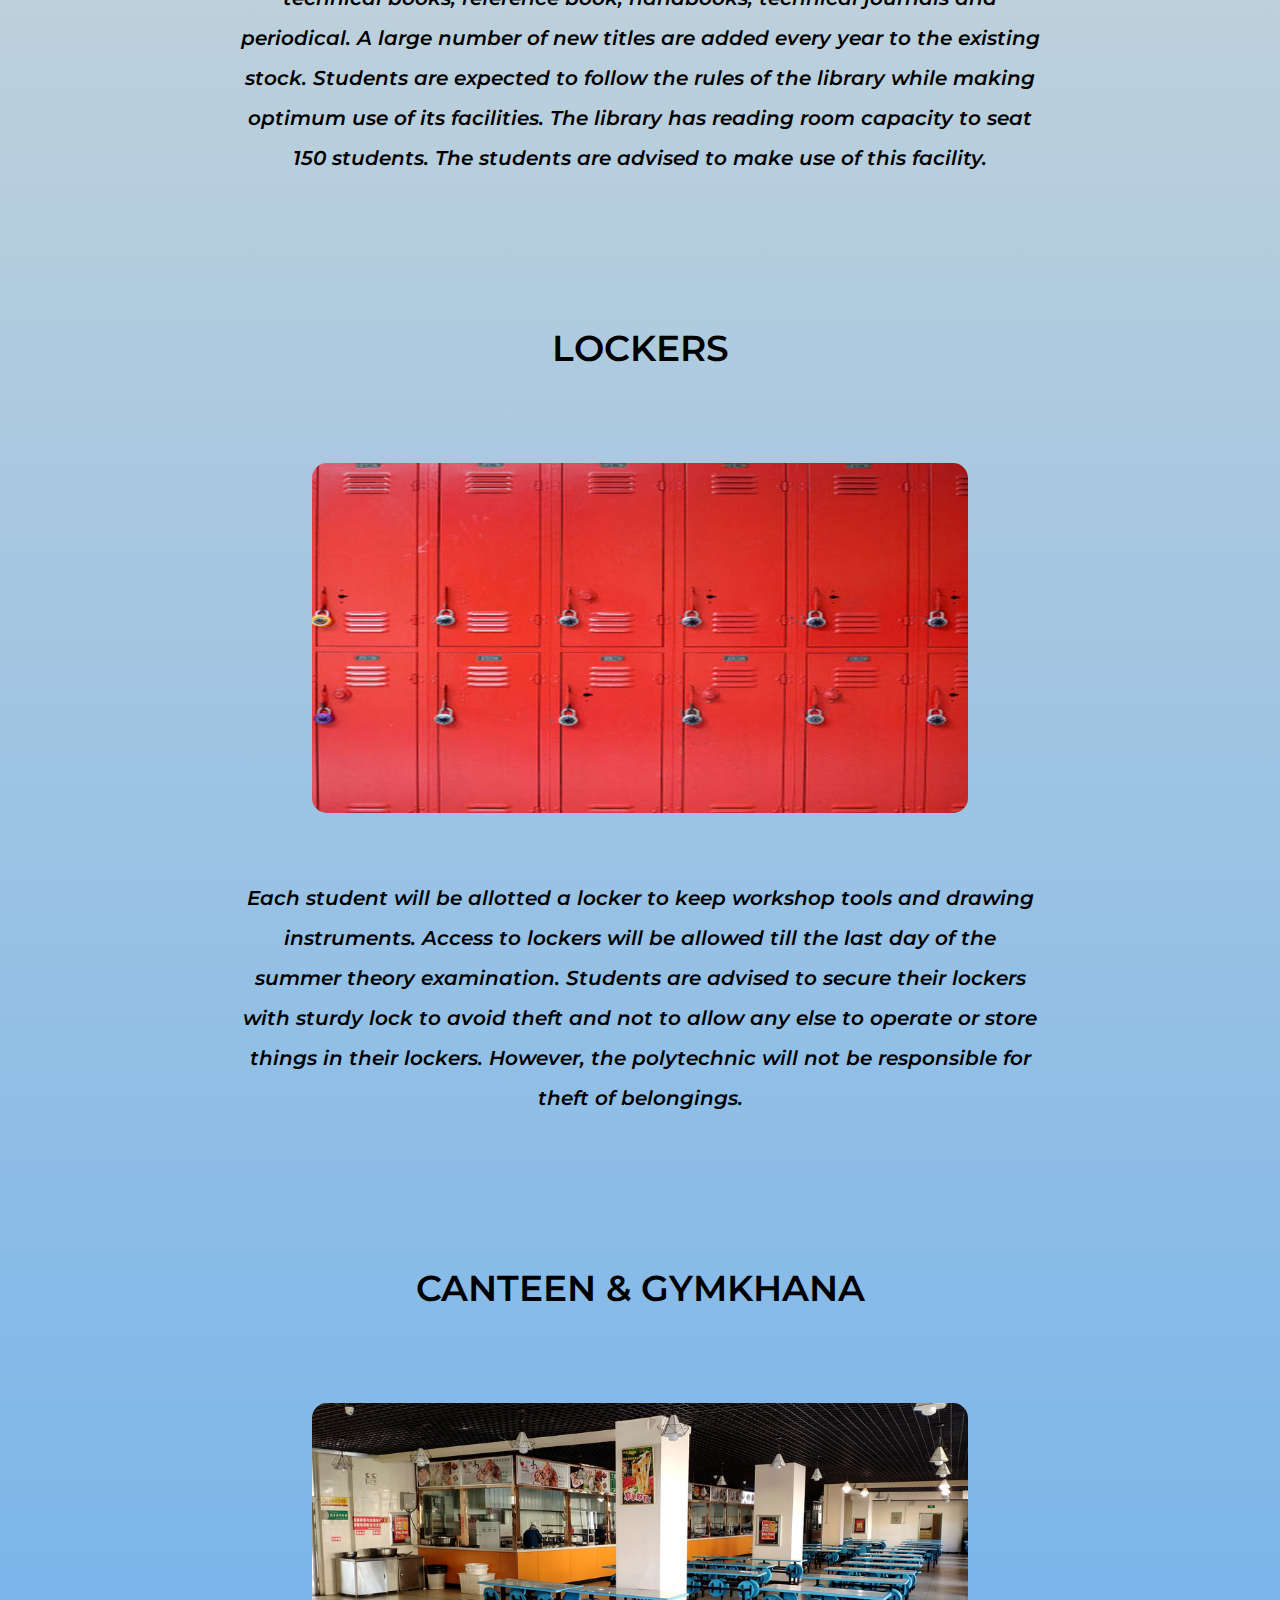
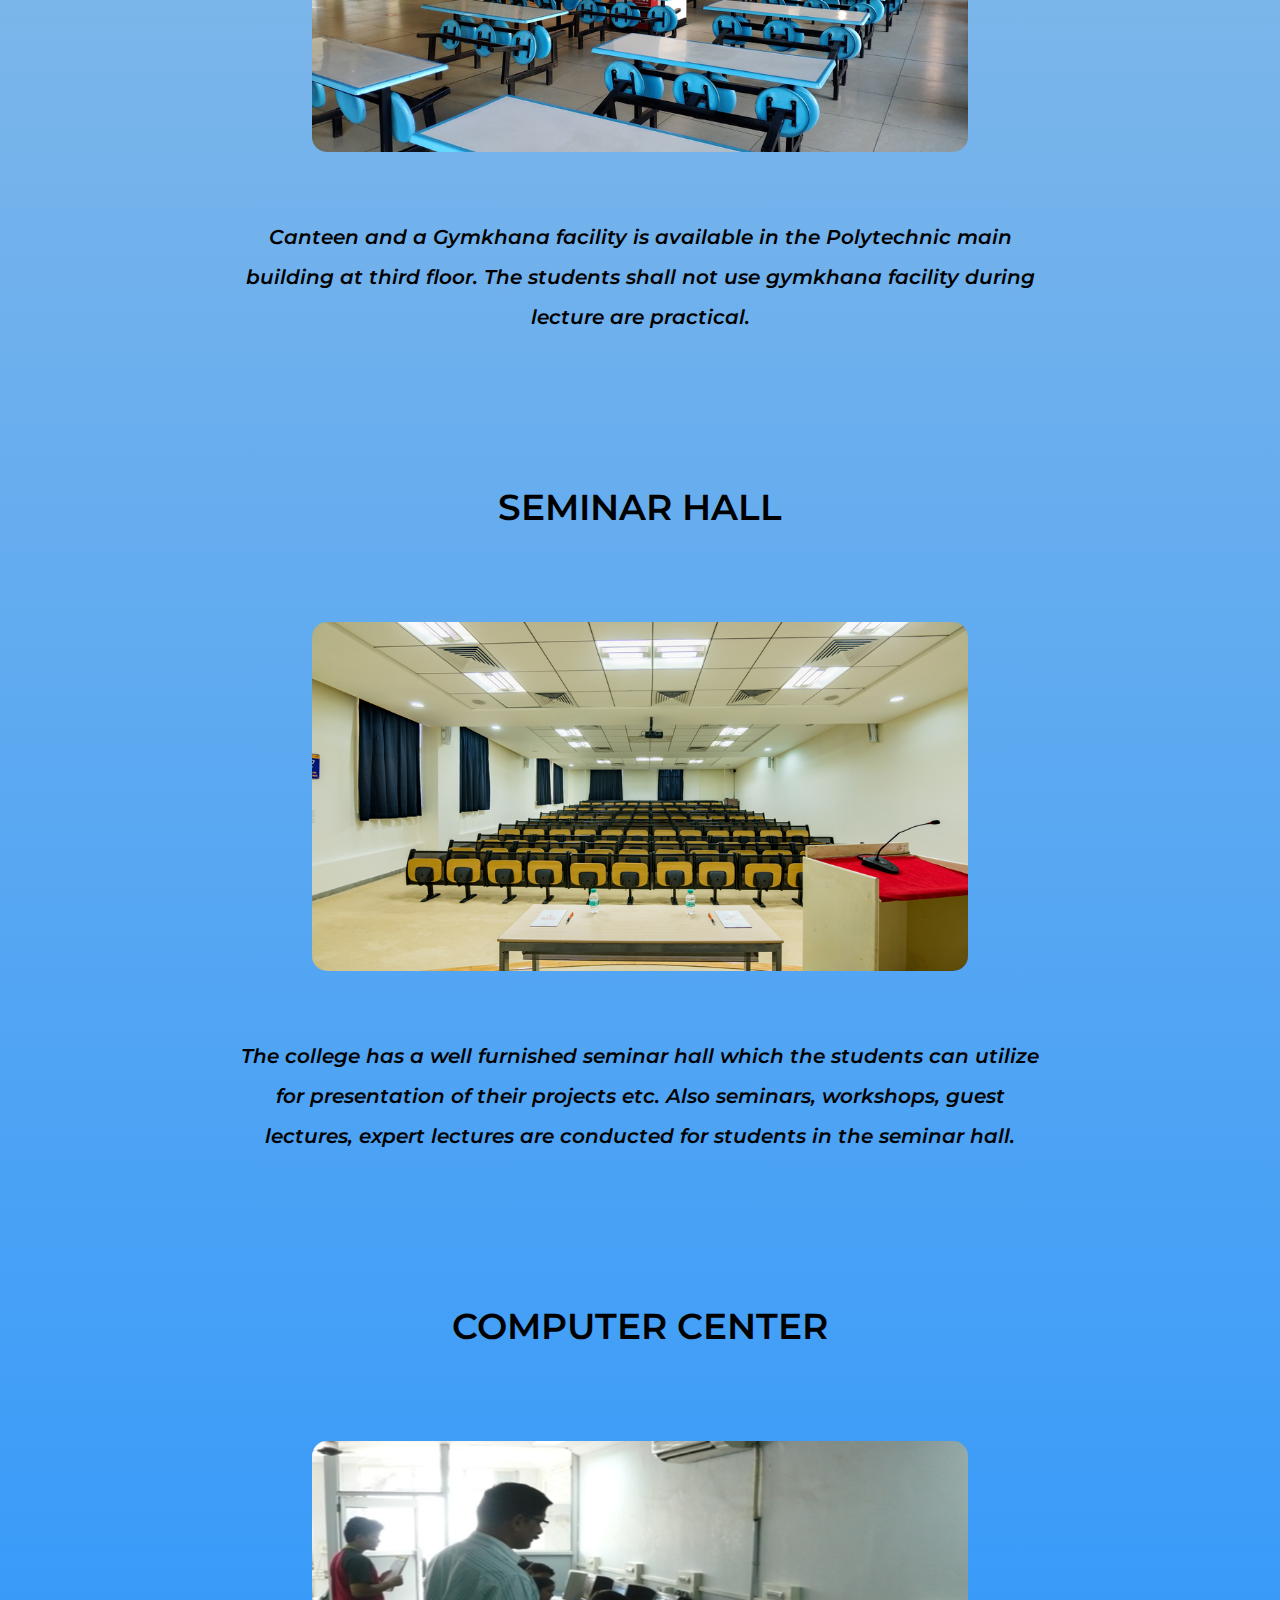
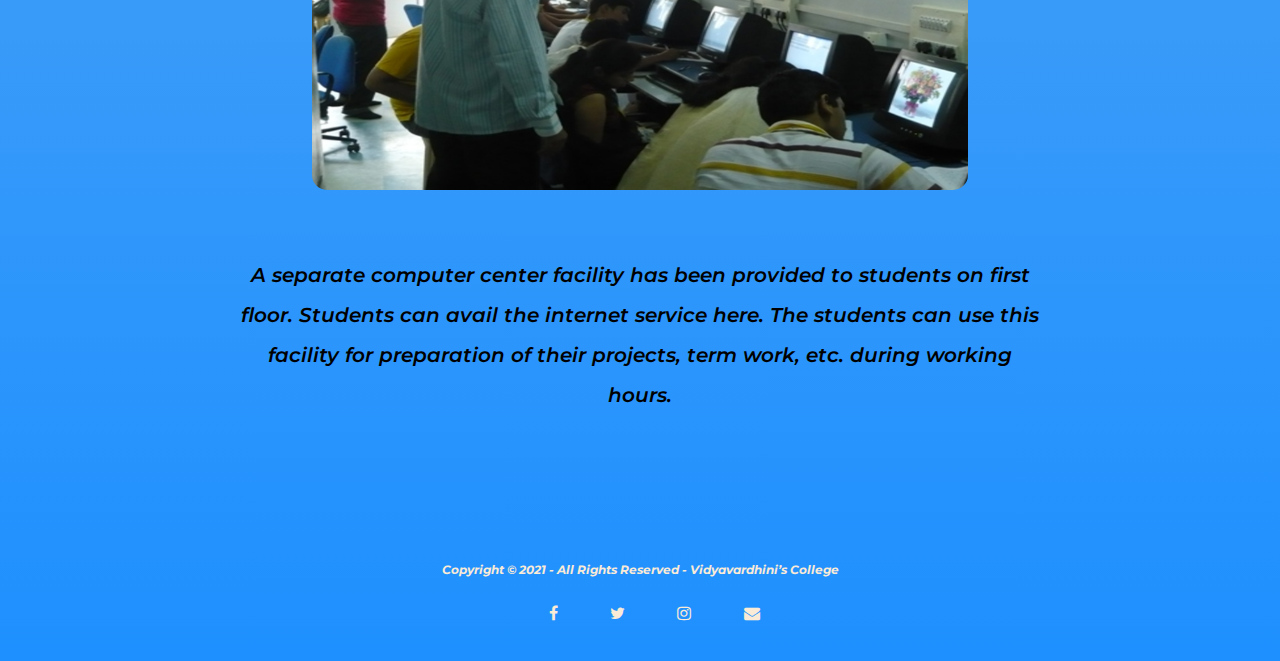
<file: facilities.html>
<!DOCTYPE html>
<html>
<head>
	<meta charset="utf-8">
	<meta name="viewport" content="width=device-width, initial-scale=1.0">
	<meta name="author" content="Suraj Muthukumar, Harsh Gujrati, Darshan Mahadik">
	<title>Bhausaheb Vartak Polytechnic</title>
	<link rel="shortcut icon" type="image/jpg" href="images/favicons.png"/>
	<link rel="stylesheet" href="style.css">
	<link rel="preconnect" href="https://fonts.gstatic.com">
	<link href="https://fonts.googleapis.com/css2?family=Montserrat:ital,wght@0,100;0,200;0,300;0,400;0,500;0,600;0,700;1,200;1,300;1,400;1,500;1,600&display=swap" rel="stylesheet">
	<link rel="stylesheet" href="https://stackpath.bootstrapcdn.com/font-awesome/4.7.0/css/font-awesome.min.css">
</head>
<body>

	<section class = "sub-header">
			<nav>
		 	<a href="index.html"> <img src="images/logo.png"></a>
		 	<div class="nav-links" id="navLinks">
		 		<i class="fa fa-times" onclick="hideMenu()"></i>
		 		<ul>
		 				<li><a href=" index.html "><b>HOME         </b></a></li>
		 				<li><a href="courses.html "><b>COURSE       </b></a></li>
		 				<li><a href=" facilities.html "><b>FACILITIES   </b></a></li>
		 				<li><a href=" admission.html "><b>ADMISSION    </b></a></li>
		 				<li><a href=" gallery.html"><b>PHOTO GALLERY</b></a></li>
		 				<li><a href=" about.html "><b>ABOUT US     </b></a></li>
		 		</ul>
		 	</div>
		 	<i class="fa fa-bars" onclick="showMenu()"></i>
			</nav>

	 			<h1>FACILITIES</h1>
        <h3>We have many facilites for our students which are for them. Our Students get access to each facilities with ease and can visit any place between college hours.</h3>
	</section>

<br>

<!----------facilities----------------->

			<section class="fac">

						<div class="fac1">
							<h1>LIBRARY AND READING ROOM</h1>

							<img src="images/library1.png">

							<p>The Library of the Polytechnic has a good collection of general books, technical books, reference book, handbooks, technical journals and periodical. A large number of new titles are added every year to the existing stock. Students are expected to follow the rules of the library while making optimum use of its facilities. The library has reading room capacity to seat 150 students. The students are advised to make use of this facility.

							</p>
							
						</div>
			</section>


			<section class="fac">

						<div class="fac1">
							<h1>LOCKERS</h1>

							<img src="images/lockers1.png">

							<p>Each student will be allotted a locker to keep workshop tools and drawing instruments. Access to lockers will be allowed till the last day of the summer theory examination. Students are advised to secure their lockers with sturdy lock to avoid theft and not to allow any else to operate or store things in their lockers. However, the polytechnic will not be responsible for theft of belongings.

							</p>
							
						</div>
			</section>


			<section class="fac">

						<div class="fac1">
							<h1>CANTEEN & GYMKHANA</h1>

							<img src="images/canteen1.png">

							<p>Canteen and a Gymkhana facility is available in the Polytechnic main building at third floor. The students shall not use gymkhana facility during lecture are practical.

							</p>
							
						</div>
			</section>


			<section class="fac">

						<div class="fac1">
							<h1>SEMINAR HALL</h1>

							<img src="images/hall.png">

							<p>The college has a well furnished seminar hall which the students can utilize for presentation of their projects etc. Also seminars, workshops, guest lectures, expert lectures are conducted for students in the seminar hall.

							</p>
							
						</div>
			</section>

			<section class="fac">

						<div class="fac1">
							<h1>COMPUTER CENTER</h1>

							<img src="images/cc1.png">

							<p>A separate computer center facility has been provided to students on first floor. Students can avail the internet service here. The students can use this facility for preparation of their projects, term work, etc. during working hours.

							</p>
							
						</div>
			</section>






<!----Footer------>
		<section class="footer">

			<div class="footer1">
  					<p>Copyright © 2021 - All Rights Reserved - Vidyavardhini’s College</p>
			</div>
    
     <div class="icons">
     	 		<a href="https://www.facebook.com/sundar.pichai" target="_blank"><i class="fa fa-facebook"></i></a>
     			<a href="https://twitter.com/sundarpichai"  target="_blank"><i class="fa fa-twitter"></i></a>
     			<a href="https://www.instagram.com/sundarpichai/" target="_blank"><i class="fa fa-instagram"></i></a>
     			<a href="https://mail.google.com/mail/u/0/#inbox?compose=CllgCJlKnZTkqHBgMSZczzrfsVqKVVHHmjHJfTDQZjJGFlsnMMVXqfmSKVgqbBgZQhnHxFMQkVV" target="_blank"><i class="fa fa-envelope"></i></a>
     	
     </div>
		</section>



<!----Javascript for toggle menu------>

 	<script>
 		var navLinks = document.getElementById("navLinks");
 		function showMenu()
 		{
 			navLinks.style.right = "0";
 		}

 		function hideMenu()
 		{
 			navLinks.style.right = "-200px";
 		}
 	</script>
</body>
</html>
</file>
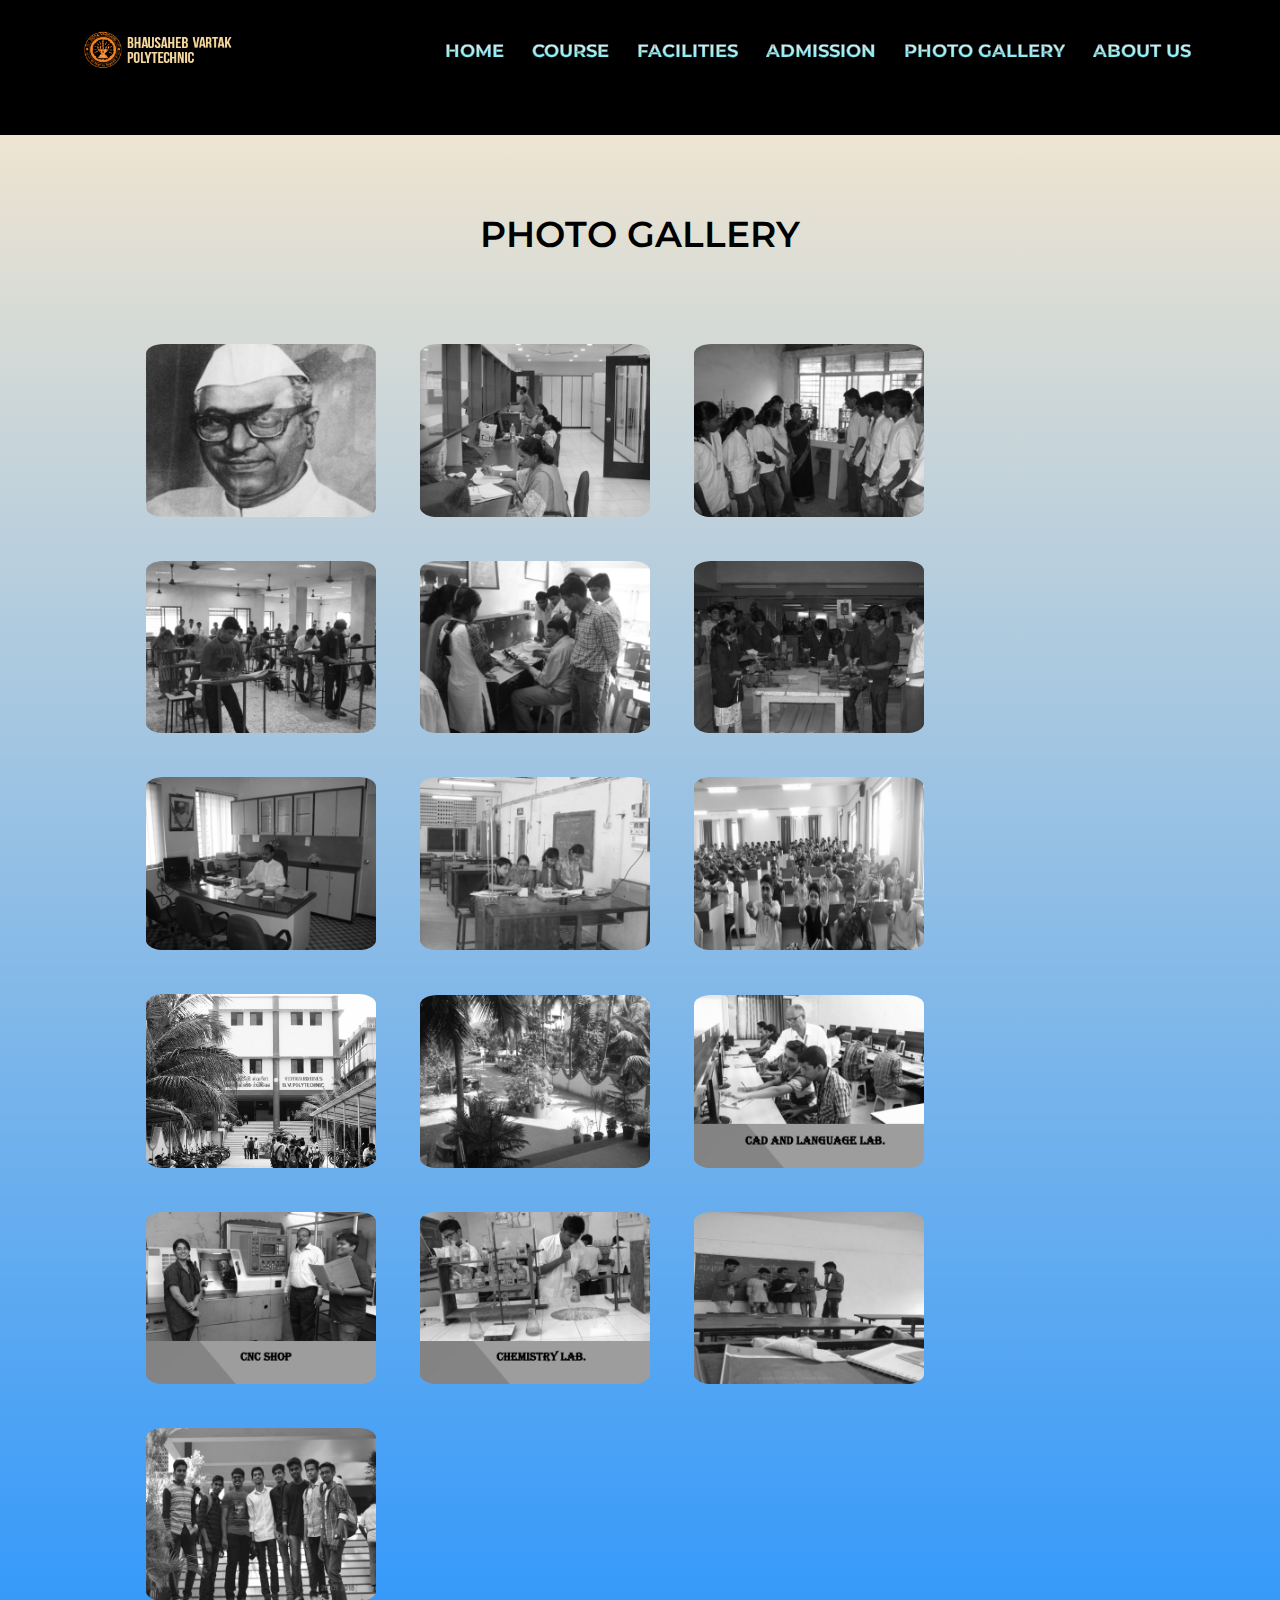
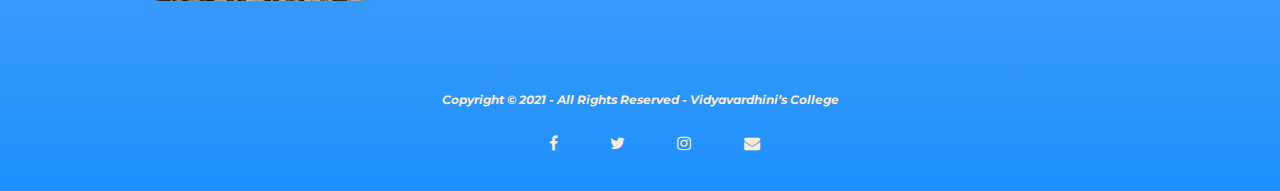
<file: gallery.html>
<!DOCTYPE html>
<html>
<head>
	<meta charset="utf-8">
	<meta name="viewport" content="width=device-width, initial-scale=1.0">
	<meta name="author" content="Suraj Muthukumar, Harsh Gujrati, Darshan Mahadik">
	<title>Bhausaheb Vartak Polytechnic</title>
	<link rel="shortcut icon" type="image/jpg" href="images/favicons.png"/>
	<link rel="stylesheet" href="style.css">
	<link rel="stylesheet" type="text/css" href="lightbox.min.css">
	<link rel="preconnect" href="https://fonts.gstatic.com">
	<script type="text/javascript" src="js/lightbox-plus-jquery.min.js"></script>

	<link href="https://fonts.googleapis.com/css2?family=Montserrat:ital,wght@0,100;0,200;0,300;0,400;0,500;0,600;0,700;1,200;1,300;1,400;1,500;1,600&display=swap" rel="stylesheet">
	<link rel="stylesheet" href="https://stackpath.bootstrapcdn.com/font-awesome/4.7.0/css/font-awesome.min.css">
</head>
<body>

	<section class = "sub-header1">
			<nav>
		 	<a href="index.html"> <img src="images/logo.png"></a>
		 	<div class="nav-links" id="navLinks">
		 		<i class="fa fa-times" onclick="hideMenu()"></i>
		 		<ul>
		 				<li><a href=" index.html "><b>HOME         </b></a></li>
		 				<li><a href="courses.html "><b>COURSE       </b></a></li>
		 				<li><a href=" facilities.html "><b>FACILITIES   </b></a></li>
		 				<li><a href=" admission.html "><b>ADMISSION    </b></a></li>
		 				<li><a href=" gallery.html"><b>PHOTO GALLERY</b></a></li>
		 				<li><a href=" about.html "><b>ABOUT US     </b></a></li>
		 		</ul>
		 	</div>
		 	<i class="fa fa-bars" onclick="showMenu()"></i>
			</nav>


	</section>

<!----------about us1----------------->
<br>

			<section class="gallery">

						<div class="about-col1">
							<h1>PHOTO GALLERY</h1>

								
						</div>
			</section>

           
			<div class="gallery1">
				<a href="images/1.jpg" data-lightbox = "gallery1" data-title = "LATE PADAMSHREE BHAUSAHEB VARTAK"><img src="images/1.jpg"></a>
				<a href="images/2.jpg" data-lightbox = "gallery1" data-title = "Administration office"><img src="images/2.jpg"></a>
				<a href="images/3.jpg" data-lightbox = "gallery1" data-title = "chemistry lab"><img src="images/3.jpg"></a>
				<a href="images/4.jpg" data-lightbox = "gallery1" data-title = "drawing class"><img src="images/4.jpg"></a>
				<a href="images/5.jpg" data-lightbox = "gallery1" data-title = "elctrical lab"><img src="images/5.jpg"></a>
				<a href="images/6.jpg" data-lightbox = "gallery1" data-title = "workshop"><img src="images/6.jpg"></a>
				<a href="images/7.jpg" data-lightbox = "gallery1" data-title = "Principal office"><img src="images/7.jpg"></a>
				<a href="images/8.jpg" data-lightbox = "gallery1" data-title = "physics lab"><img src="images/8.jpg"></a>
				<a href="images/9.jpg" data-lightbox = "gallery1" data-title = "Seminar Hall"><img src="images/9.jpg"></a>
			    <a href="images/10.jpg"data-lightbox = "gallery1" data-title ="Our College"><img src="images/10.jpg"></a>
			    <a href="images/11.jpg"data-lightbox = "gallery1" data-title ="Our College"><img src="images/11.jpg"></a>
			    <a href="images/12.jpg"data-lightbox = "gallery1" data-title ="CAD & Language LAB"><img src="images/12.jpg"></a>
			    <a href="images/13.jpg"data-lightbox = "gallery1" data-title ="CNC Shop"><img src="images/13.jpg"></a>
			    <a href="images/14.jpg"data-lightbox = "gallery1" data-title ="Chemistry LAB"><img src="images/14.jpg"></a>
			    <a href="images/15.jpg"data-lightbox = "gallery1" data-title =""><img src="images/15.jpg"></a>
			    <a href="images/16.jpg"data-lightbox = "gallery1" data-title =""><img src="images/16.jpg"></a>
			</div>



<!----Footer------>
		<section class="footer">

			<div class="footer1">
  					<p>Copyright © 2021 - All Rights Reserved - Vidyavardhini’s College</p>
			</div>
    
     <div class="icons">
     	 		<a href="https://www.facebook.com/sundar.pichai" target="_blank"><i class="fa fa-facebook"></i></a>
     			<a href="https://twitter.com/sundarpichai"  target="_blank"><i class="fa fa-twitter"></i></a>
     			<a href="https://www.instagram.com/sundarpichai/" target="_blank"><i class="fa fa-instagram"></i></a>
     			<a href="https://mail.google.com/mail/u/0/#inbox?compose=CllgCJlKnZTkqHBgMSZczzrfsVqKVVHHmjHJfTDQZjJGFlsnMMVXqfmSKVgqbBgZQhnHxFMQkVV" target="_blank"><i class="fa fa-envelope"></i></a>
     	
     </div>
		</section>



<!----Javascript for toggle menu------>

 	<script>
 		var navLinks = document.getElementById("navLinks");
 		function showMenu()
 		{
 			navLinks.style.right = "0";
 		}

 		function hideMenu()
 		{
 			navLinks.style.right = "-200px";
 		}
 	</script>
</body>
</html>
</file>
<file: style.css>
*
{
	margin: 0;
	padding: 0;
	font-family: 'Montserrat', sans-serif;

}

body 
	{
	background-image: linear-gradient(#FFEBCD, rgb(30,144,255));
	body -webkit-text-size-adjust:none; 
	}


.header
{
	min-height: 100vh;
	width: 100%;
	background-image: linear-gradient(to right, rgba(0,0,0,0.8),rgba(255,127,80,0.6)), 
	url(images/banner.jpg);   
	background-position: center;
	background-size: cover;
	position: relative; 
}

nav
{
	display: flex;
	padding: 2% 6%;
	justify-content: space-between;
	align-items: center;
}

nav img
{
	width: 170px;

}

.nav-links
{
flex: 1;
text-align: right;
}

.nav-links ul li
{
	list-style: none;
	display: inline-block;
	padding: 8px 12px;
    position: relative;
}

.nav-links ul li a
{
	color: #fff;
	text-decoration: none;
	font-size: 18px;
	 background: -webkit-linear-gradient(#eee, #66f0fa);
  -webkit-background-clip: text;
  -webkit-text-fill-color: transparent;
   -webkit-text-stroke: 0.2px black;
}



.nav-links ul li::after
{
	content: '';
	width: 0%;
	height: 2px;
	background: #FF7F50;
	display: block;
	margin: auto;
	transition: 0.5s;

}

.nav-links ul li:hover::after
{
	width: 100%;

}

.text-box
{
	width: 90%;
	color: #fff;
	position: absolute;
	top: 50%;
	left: 50%;
	transform: translate(-50%,-50%);
	text-align: center;

}

.text-box h1
{
font-size: 62px;
font-style: italic;
margin-top: 100px;
}

.text-box p
{
	margin: 10px 0 40px;
	color: #fff;
	font-size: 22px;
	font-style: oblique;

	
}


.hero-btn
{
	display: inline-block;
	text-decoration: none;
	color: #fff;
	border: 1px solid #fff;
	padding: 12px 34px;
	font-size: 13px;
	background: transparent;
	opacity: 1;
	position: relative;
	cursor: pointer;
}

.hero-btn:hover
{
	border: 1px solid #000000;
	background-image: linear-gradient(#90EE90, rgba(0,255,255,0.6));
	transition: 1.5s;
}

nav .fa
{
	display: none;
}

@media(max-width: 700px)
{
	.text-box h1
	{
	font-size: 20px;
	}
		.nav-links ul li
		{
			display: block;

		}
		.nav-links 
		{
			position: absolute;
			background: orangered;
			height: 100vh;
			width: 200px;
			top: 0;
			right: -200px;
			text-align: left;
			z-index: 2;
			transition: 1s;


		}
		nav .fa
		{
			display: block;
			color: #fff;
			margin: 10px;
			font-size: 22px;
			cursor: pointer;
		}
		.nav-links ul
		{
			  padding: 30px;
		}
}


/*-------------MARQUEE--------------*/

.marquee {
            height: 50px;
            overflow: hidden;
            position: relative;
            background: body;
            color: #333;
          padding-bottom: 20px;
        }
        
        .marquee p {
            position: absolute;
            width: 100%;
            height: 100%;
            margin: 0;
            margin-bottom: 0.2px;
            line-height: 50px;
            text-align: center;
            -moz-transform: translateX(100%);
            -webkit-transform: translateX(100%);
            transform: translateX(100%);
            -moz-animation: scroll-left 2s linear infinite;
            -webkit-animation: scroll-left 2s linear infinite;
            animation: scroll-left 20s linear infinite;

        }
        
        @-moz-keyframes scroll-left {
            0% {
                -moz-transform: translateX(100%);
            }
            100% {
                -moz-transform: translateX(-100%);
            }
        }
        
        @-webkit-keyframes scroll-left {
            0% {
                -webkit-transform: translateX(100%);
            }
            100% {
                -webkit-transform: translateX(-100%);
            }
        }
        
        @keyframes scroll-left {
            0% {
                -moz-transform: translateX(100%);
                -webkit-transform: translateX(100%);
                transform: translateX(100%);
            }
            100% {
                -moz-transform: translateX(-100%);
                -webkit-transform: translateX(-100%);
                transform: translateX(-100%);
            }
        }



/*-------------COURSE--------------*/

 .course
 { 
 	width: 80%;
 	margin: auto;
 	text-align: center;
 	padding-top: 20px;
    
 }

 h1
 {
 	font-size: 36px;
 	font-weight: 600;
 	line-height: 40px;
 	padding-bottom: 40px;

	
 }

 p{
 	color: #000000;
 	font-size: 18px;
 	font-weight: 600;
 	line-height: 30px;
 	padding: 10px;
 	font-style: italic;
 	

 }
 
 .row
 {
 	margin-top: 5%;
 	display: flex;
 	justify-content: space-between;
 
 }

 .course-col
 {
 	flex-basis: 31%;
 	margin-bottom: 5%;
 	padding: 20px 12px;
 	box-sizing: border-box;
 	column-gap: 2px;
 	border-width:2px;  
    transition: 0.5s;
    background-image: linear-gradient(#98FB98, rgba(0,250,154,0.6));
	border-radius: 10px;
 }

 h3
 {
    text-align: center;
    font-weight: 80%;
    margin: 10px 0;
    font-size: 22px;
 }

.course-col:hover{
	box-shadow: 0 0 20px 0px rgba(0, 0, 0, 0.7);
}


.her-btn
{
	display: inline-block;
	text-decoration: none;
	color: #000000;
	border: 1px solid #fff;
	padding: 12px 34px;
	font-size: 13px;
	background: transparent;
	position: relative;
	cursor: pointer;
	margin-bottom: 5%;
}

.her-btn:hover
{
	border: 0.1px solid #000000;
	background-image: linear-gradient(#90EE90, rgba(0,255,255,0.6));
	transition: 1s;
}

@media(max-width: 700px)
{
.row
{
	flex-direction: column;
}
}

/*-------------Facilites--------------*/

.facilities
{
	width: 80%;
	margin: auto;
	text-align: center;
	padding-top: 30px;
}

.facilities-col
{
	flex-basis: 31%;
	border-radius: 10px;
	margin-bottom: 5%;
	text-align: left;
}

.facilities-col img
{
	width: 100%;
	border-radius: 10px;
}

.facilities-col p
{
	text-align: center;
}

.facilities-col h3
{
	margin-top: 40px;
	margin-bottom: 15px;
	text-align: center;
}

.he-btn
{
	display: inline-block;
	text-decoration: none;
	color: #000000;
	border: 1px solid #fff;
	padding: 12px 34px;
	font-size: 13px;
	background: transparent;
	position: relative;
	cursor: pointer;
	margin-bottom: 2%;
}

.he-btn:hover
{
	border: 0.1px solid #000000;
	background-image: linear-gradient(#90EE90, rgba(0,255,255,0.6));
	transition: 1s;
}


/*-------------MAP--------------*/

.map
{
	width: 80%;
	margin: auto;
	text-align: center;
	padding-top: 30px;

}

.map-col
{
		width: 100%;
	border-radius: 10px;
	margin-top: 25px;
	margin-bottom: 25px;
	
}

.map-col h1
{
	margin-bottom: 25px;

}


@media(max-width: 700px)
{
.row
{
	flex-direction: column;
}
}
/*----------NOTICE----------------*/

 .map-col marquee
 {
 	width: 38%;
 	height: 70%;
	text-align: center;
	padding-top: 0px;
  	padding-right: 20px;
 	padding-bottom: 10px;
  	padding-left: 20px;
	margin: auto;
	margin-bottom: 25px;

 	border-spacing: 1em .5em;
	border-radius: 10px;

	border-style: outset;
	border-width: 2px;
	border-color: black;
	
 }
.map-col marquee a
{
	text-decoration: none;
}


 @media(max-width: 700px)
{
.row
{
	flex-direction: column;
}
}


/*----------FOOTER----------------*/

.footer 
{
	margin-top: 0px;
	text-align: center;
	
	
}

 @media(max-width: 700px)
{
.row
{
	flex-direction: column;
}
}



.footer p
{
	margin-top: 50px;
 color: antiquewhite;
 font-size: 12px;
 font-weight: bold;
}



.footer i
{
padding: 10px;
padding-left: 3%;
margin-bottom: 30px;
}

.icons i
{
	color: antiquewhite;
}

 @media(max-width: 700px)
{
.row
{
	flex-direction: column;
}
}


/*--------------about us page-------------*/

.sub-header
{
	height: 100vh;
	width: 100%;
	background-image: linear-gradient(rgba(0,0,0,0.8),rgba(255,127,80,0.5)), url(images/background.png);
	background-position: center;
	background-size: cover;
	text-align: center;
	color: #fff;

}

.sub-header h1
{

	margin-top: 100px;
	font-style: italic;
}

.sub-header h3
{
	
 	text-align: center;
 	margin-top: 70px;
 	padding-left: 40px;
 	padding-right: 40px;
 	line-height: 40px;
 	text-size-adjust: none;
 	font-weight: 600;

}


.about-us
{
	width: 80%;
	margin: auto;
	padding-top: 80px;
	padding-bottom: 50px;
	text-align: justify-all;

}

 @media(max-width: 700px)
{
.row
{
	flex-direction: column;
}
}


.about-col
{
	flex-basis: 48;
	padding: 30px 2px;
	margin-bottom: 40px;


}

.about-col h1
{
	
	margin-bottom: 10px;
	text-align: center;
}

.about-col img
{
  padding: 5px;
  
  width: 50%;
  margin-top: 10px;
  margin-bottom: 10px;
  border-radius: 20px;
  display: block;
  margin: 0 auto;


}

.about-col
{
	padding-top: 0;


}

.about-col p
{
	font-weight: 600;
	font-size: 16px;
	line-height: 250%;
	font-size: 20px;
	font-style: italic;	
}





.about-us1
{
	width: 80%;
	margin: auto;
	padding-top: 10px;
	padding-bottom: 20px;
	text-align: center;
}

.about-col1
{
	flex-basis: 48;

}



.about-col1 h1
{
	padding-bottom: 10px;



}

.about-col1 li
{
	list-style: none;
	display: inline-block;
	padding: 8px 12px;
    position: relative;
    font-weight: bold;
    font-style: italic;

}

.about-col1 li
{
	font-weight: bold;
	font-size: 16px;
	line-height: 250%;
	font-size: 20px;
	font-weight: 600;

	
}

 @media(max-width: 700px)
{
.row
{
	flex-direction: column;
}
}


/*--------------courses---------------*/


.courses
{
	width: 80%;
	margin: auto;
	padding-top: 60px;
	padding-bottom: 50px;
	text-align: justify-all;


}

.courses-col p
{
	font-style: italic;
	font-weight: 600;

}
	


.courses-col
{
	flex-basis: 48;
	padding: 30px 2px;


}

.courses-col h1
{
	margin-bottom: 40px;
	text-align: center;


}

.courses-col img
{
  padding: 5px;
  
  width: 50%;
  margin-top: 30px;
  margin-bottom: 10px;
  border-radius: 20px;
  display: block;
  margin: 0 auto;


}

.courses-col1
{
	padding-top: 5%;


}

.courses-col1 p
{
	font-weight: bold;
	font-size: 16px;
	line-height: 250%;
	font-weight: 600;
	font-size: 20px;
	font-style: italic;
	padding-top: 5%;
}





.courses1
{
	width: 80%;
	margin: auto;
	padding-top: 10px;
	padding-bottom: 20px;
	text-align: center;
}

.courses-col1
{
	flex-basis: 48;

}



.courses-col1 h1
{
	padding-bottom: 50px;
}

.courses-col p
{
	line-height: 40px;
	font-size: 20px;
	font-weight: 600;


}

.courses-col1 img
{
	padding-top: 50px;
	padding-bottom: 50px;
	padding: 5px;
  
  	width: 50%;
  	border-radius: 20px;
  	display: block;
  	margin: 0 auto;

}



 @media(max-width: 700px)
{
.row
{
	flex-direction: column;
}
}




/*--------------facilities---------------*/


.fac
{
	width: 80%;
	margin: auto;
	padding-top: 60px;
	padding-bottom: 50px;
	text-align: justify-all;


}

.fac p
{
	font-style: italic;
	font-weight: 600;

}
	


.fac1
{
	flex-basis: 48;
	padding: 30px 2px;


}

.fac1 h1
{
	margin-bottom: 40px;
	text-align: center;


}

.fac1 img
{
  padding: 5px;
  
  width: 80%;
  margin-top: 30px;
  margin-bottom: 10px;
  border-radius: 20px;
  display: block;
  margin: 0 auto;


}

.fac1
{
	padding-top: 0;


}

.fac1 p
{
	font-weight: bold;
	font-size: 16px;
	line-height: 250%;
	font-weight: 600;
	font-size: 20px;
	font-style: italic;
	padding-top: 60px;
}





.fac1
{
	width: 80%;
	margin: auto;
	padding-top: 10px;
	padding-bottom: 20px;
	text-align: center;
}

.fac1
{
	flex-basis: 48;

}



.fac1 h1
{
	padding-bottom: 50px;
}

.fac1 p
{
	line-height: 40px;
	font-size: 20px;
	font-weight: 600;


}



 @media(max-width: 700px)
{
.row
{
	flex-direction: column;
}
}



/*-------------GALLERY----------*/

.sub-header1
{
	height: 15vh;
	width: 100%;
	background-position: center;
	background-size: cover;
	text-align: center;
	color: #fff;
	background-color: black;   
	body -webkit-text-size-adjust:none; 
	border-color: black;
	

}

.gallery h1 
{
	padding-top: 60px;
	padding-bottom: 60px;
	text-align: center;
}

.gallery1
{
	margin: 10px 100px;
	padding-left: 26px;

}

.gallery1 img
{
	width: 230px;
	padding: 20px;
	filter: grayscale(100%);
	transition: 0.5s;
	border-radius: 20px;
	border-radius: 14%;


}

.gallery1 img:hover
{
	filter: grayscale(0%);
	transform: scale(1.1);
}


 @media(max-width: 700px)
{
.row
{
	flex-direction: column;
}
}




/*--------------admission---------------*/


.admission
{
	width: 80%;
	margin: auto;
	padding-top: 60px;
	padding-bottom: 50px;
	text-align: justify-all;


}

.admission p
{
	font-style: italic;
	font-weight: 600;
	line-height: 250%;

}
	


.admission1
{
	flex-basis: 48;
	padding: 30px 2px;


}

.admission1 h1
{
	margin-bottom: 40px;
	text-align: center;


}

.admission1 h2
{
	text-align: center;
	font-size: 30px;
	padding-bottom: 30px;
}


.admission1 a
{
	text-decoration: none;
}


 @media(max-width: 700px)
{
.row
{
	flex-direction: column;
}
}


/*-----------TABLE---------*/
table {
  width:100%;
}
table, th, td {
  border: 1px solid black;
  border-collapse: collapse;
}
th, td {
  padding: 15px;
  text-align: left;
}
#t01 tr:nth-child(even) {
  background-color: #eee;
}
#t01 tr:nth-child(odd) {
 background-color: #fff;
}
#t01 th {
  background-color: black;
  color: white;
}



 @media(max-width: 700px)
{
.row
{
	flex-direction: column;
}
}
</file>
